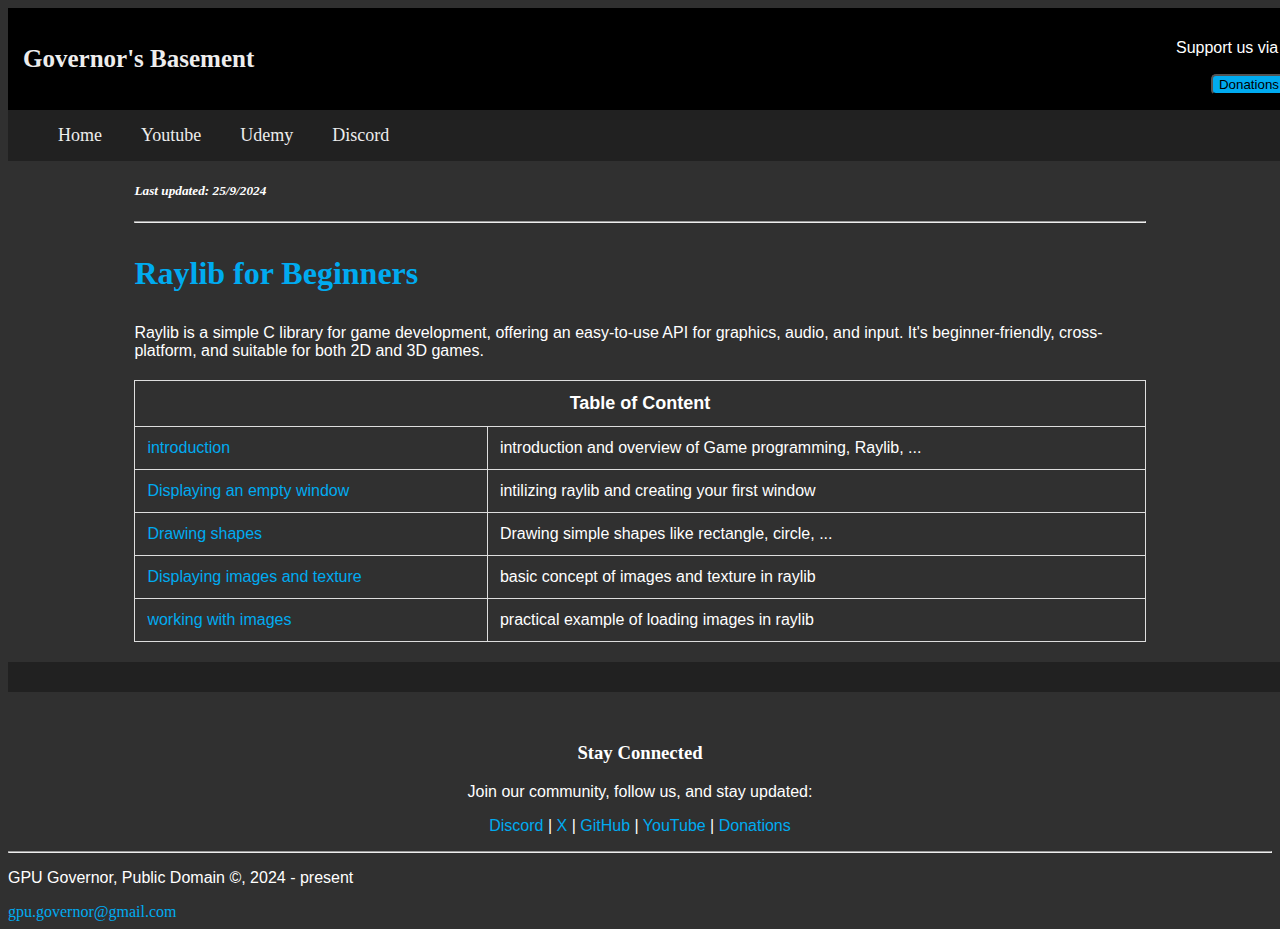
<file: site/raylib_for_beginners/00raylib4beginners.html>
<!DOCTYPE html>
<html lang="en">
<head>
    <title>Governor's Basement</title>
    <meta name="viewport" content="width=device-width, initial-scale=1.0" />
    <link rel="stylesheet" type="text/css" href="style.css"/>
      <link rel="stylesheet" href="syntax_highlight/xt256.css"> <!-- Highlight.js theme -->
</head>
<body>
    <header class="header">
        <a href="#" class="logo">Governor's Basement</a>
        <nav class="navbar">
        <p>Support us via</p>
            <a href="#Contacts"><button>Donations</button></a>
        </nav>
    </header>
    
    <div class="panel">
        <nav class="navbar">
            <a href="https://gpu-governor.github.io/Basement/">Home</a>
            <a href="https://www.youtube.com/@GPU_Governor">Youtube</a>
            <a>Udemy</a>
            <a href="https://discord.gg/QM97pDZHtY">Discord</a>
            
        </nav>
    </div>

    <main class="home">
        <div class="home-content">
          <h5><i>Last updated: 25/9/2024</i></h5>
          <hr>
          <h3>Raylib for Beginners</h3>

<p>Raylib is a simple C library for game development, offering an easy-to-use API for graphics, audio, and input. It's beginner-friendly, cross-platform, and suitable for both 2D and 3D games.</p>

<table>
    <tr>
        <td class="table-header" colspan="2">Table of Content</td>
    </tr>
    <tr>
      <td><a href="01Introduction.html">introduction</a></td>
      <td>introduction and overview of Game programming, Raylib, ... </td>
    </tr>
    <tr>
        <td><a href="02Displaying_an_empty_window.html">Displaying an empty window</a></td>
        <td>intilizing raylib and creating your first window</td>
    </tr>
    <tr>
        <td><a href="03Drawing_shapes.html">Drawing shapes</a></td>
        <td>Drawing simple shapes like rectangle, circle, ...</td>
    </tr>   
    <tr>
        <td><a href="04Displaying_images_and_textures.html">Displaying images and texture</a></td>
        <td>basic concept of images and texture in raylib</td>
    </tr>
    <tr>
        <td><a href="05images_loading.html">working with images</a></td>
        <td>practical example of loading images in raylib</td>
    </tr>
    
</table>


        </div>
    </main>
    
    <footer class="footer">
        <!--empty-->
    </span>
</footer>
    <div>
      <div style="text-align: center; margin-top: 50px;">
    <h3>Stay Connected</h3>
    <p>Join our community, follow us, and stay updated:</p>
    
        <p>
        <a href="https://discord.gg/QM97pDZHtY" target="_blank">Discord</a> |
        <a href="https://x.com/gpu_governor" target="_blank">X</a> |
        <a href="https://github.com/gpu-governor" target="_blank">GitHub</a> |
        <a href="https://www.youtube.com/@GPU_Governor" target="_blank">YouTube</a> | <a>Donations</a>
    </p>
</div>
      <hr>
    <p>GPU Governor, Public Domain &copy;, 2024 - present</p>
    <a>gpu.governor@gmail.com</a>
    </div>
    
    <script src="syntax_highlight/highlight.min.js"></script>
    <script>hljs.highlightAll();</script>
</body>
</html>
</file>
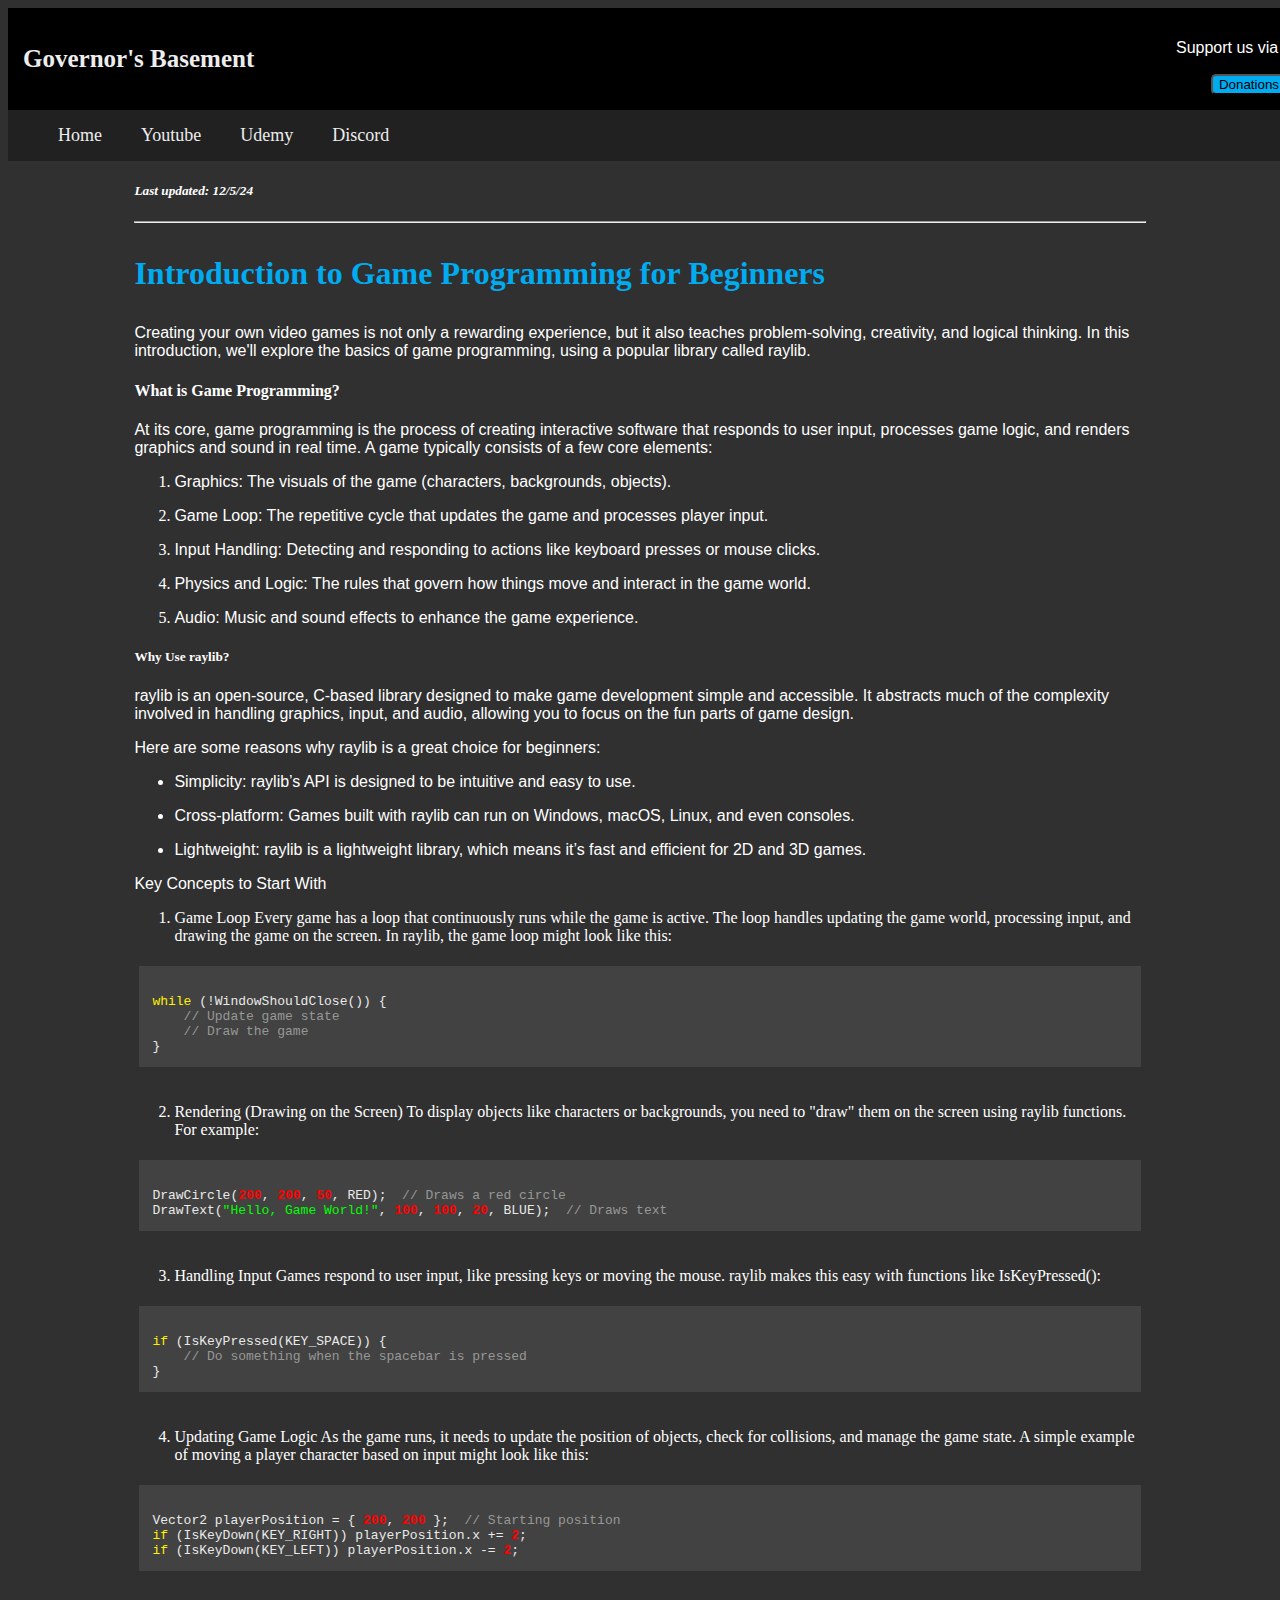
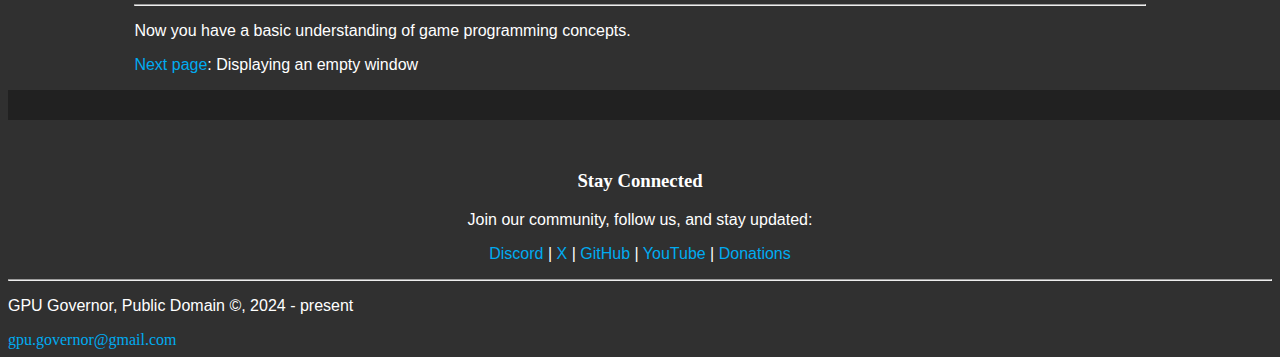
<file: site/raylib_for_beginners/01Introduction.html>
<!DOCTYPE html>
<html lang="en">
<head>
    <title>Governor's Basement</title>
    <meta name="viewport" content="width=device-width, initial-scale=1.0" />
    <link rel="stylesheet" type="text/css" href="style.css"/>
    
    <link rel="stylesheet" href="syntax_highlight/xt256.css"> <!-- Highlight.js theme -->
</head>
<body>
    <header class="header">
        <a href="#" class="logo">Governor's Basement</a>
        <nav class="navbar">
        <p>Support us via</p>
            <a href="#Contacts"><button>Donations</button></a>
        </nav>
    </header>
    
    <div class="panel">
        <nav class="navbar">
            <a href="https://gpu-governor.github.io/Basement/">Home</a>
            <a href="https://www.youtube.com/@GPU_Governor">Youtube</a>
            <a>Udemy</a>
            <a href="https://discord.gg/QM97pDZHtY">Discord</a>
            
        </nav>
    </div>

    <main class="home">
        <div class="home-content">
          <h5><i>Last updated: 12/5/24</i></h5>
          <hr>
          <h3>Introduction to Game Programming for Beginners</h3>

<p>Creating your own video games is not only a rewarding experience, but it also teaches problem-solving, creativity, and logical thinking. In this introduction, we'll explore the basics of game programming, using a popular library called raylib.</p>

<h4>What is Game Programming?</h4>

<p>At its core, game programming is the process of creating interactive software that responds to user input, processes game logic, and renders graphics and sound in real time. A game typically consists of a few core elements:</p>

<ol>
<li><p>Graphics: The visuals of the game (characters, backgrounds, objects).</p></li>
<li><p>Game Loop: The repetitive cycle that updates the game and processes player input.</p></li>
<li><p>Input Handling: Detecting and responding to actions like keyboard presses or mouse clicks.</p></li>
<li><p>Physics and Logic: The rules that govern how things move and interact in the game world.</p></li>
<li><p>Audio: Music and sound effects to enhance the game experience.</p></li>
</ol>

<h5>Why Use raylib?</h5>

<p>raylib is an open-source, C-based library designed to make game development simple and accessible. It abstracts much of the complexity involved in handling graphics, input, and audio, allowing you to focus on the fun parts of game design.</p>

<p>Here are some reasons why raylib is a great choice for beginners:</p>

<ul>
<li><p>Simplicity: raylib’s API is designed to be intuitive and easy to use.</p></li>
<li><p>Cross-platform: Games built with raylib can run on Windows, macOS, Linux, and even consoles.</p></li>
<li><p>Lightweight: raylib is a lightweight library, which means it’s fast and efficient for 2D and 3D games.</p></li>
</ul>

<p>Key Concepts to Start With</p>

<ol>
<li>Game Loop Every game has a loop that continuously runs while the game is active. The loop handles updating the game world, processing input, and drawing the game on the screen. In raylib, the game loop might look like this:</li>
</ol>

<pre>
<code class="language-c">
while (!WindowShouldClose()) {
    // Update game state
    // Draw the game
}
</code>
</pre>

<ol start="2">
<li>Rendering (Drawing on the Screen) To display objects like characters or backgrounds, you need to "draw" them on the screen using raylib functions. For example:</li>
</ol>

<pre>
<code class="language-c">
DrawCircle(200, 200, 50, RED);  // Draws a red circle
DrawText("Hello, Game World!", 100, 100, 20, BLUE);  // Draws text
</code>
</pre>

<ol start="3">
<li>Handling Input Games respond to user input, like pressing keys or moving the mouse. raylib makes this easy with functions like IsKeyPressed():</li>
</ol>

<pre>
<code class="language-c">
if (IsKeyPressed(KEY_SPACE)) {
    // Do something when the spacebar is pressed
}
</code>
</pre>

<ol start="4">
<li>Updating Game Logic As the game runs, it needs to update the position of objects, check for collisions, and manage the game state. A simple example of moving a player character based on input might look like this:</li>
</ol>

<pre>
<code class="language-c">
Vector2 playerPosition = { 200, 200 };  // Starting position
if (IsKeyDown(KEY_RIGHT)) playerPosition.x += 2;
if (IsKeyDown(KEY_LEFT)) playerPosition.x -= 2;
</code>
</pre>

<hr />

<p>Now you have a basic understanding of game programming concepts.</p>

<p><a href="02Displaying_an_empty_window.html">Next page</a>: Displaying an empty window</p>

        </div>
    </main>
    
        <footer class="footer">
                <!--empty-->
            </span>
    </footer>
    <div>
        <script src="https://utteranc.es/client.js"
        repo="https://github.com/gpu-governor/comment"
        issue-term="pathname"
        theme="github-dark"
        crossorigin="anonymous"
        async>
</script>
    </div>
   
    <div>
      <div style="text-align: center; margin-top: 50px;">
    <h3>Stay Connected</h3>
    <p>Join our community, follow us, and stay updated:</p>
    
        <p>
        <a href="https://discord.gg/QM97pDZHtY" target="_blank">Discord</a> |
        <a href="https://x.com/gpu_governor" target="_blank">X</a> |
        <a href="https://github.com/gpu-governor" target="_blank">GitHub</a> |
        <a href="https://www.youtube.com/@GPU_Governor" target="_blank">YouTube</a> | <a>Donations</a>
    </p>
</div>
      <hr>
    <p>GPU Governor, Public Domain &copy;, 2024 - present</p>
    <a>gpu.governor@gmail.com</a>
    </div>
        <script src="syntax_highlight/highlight.min.js"></script>
    <script>hljs.highlightAll();</script>
</body>
</html>
</file>
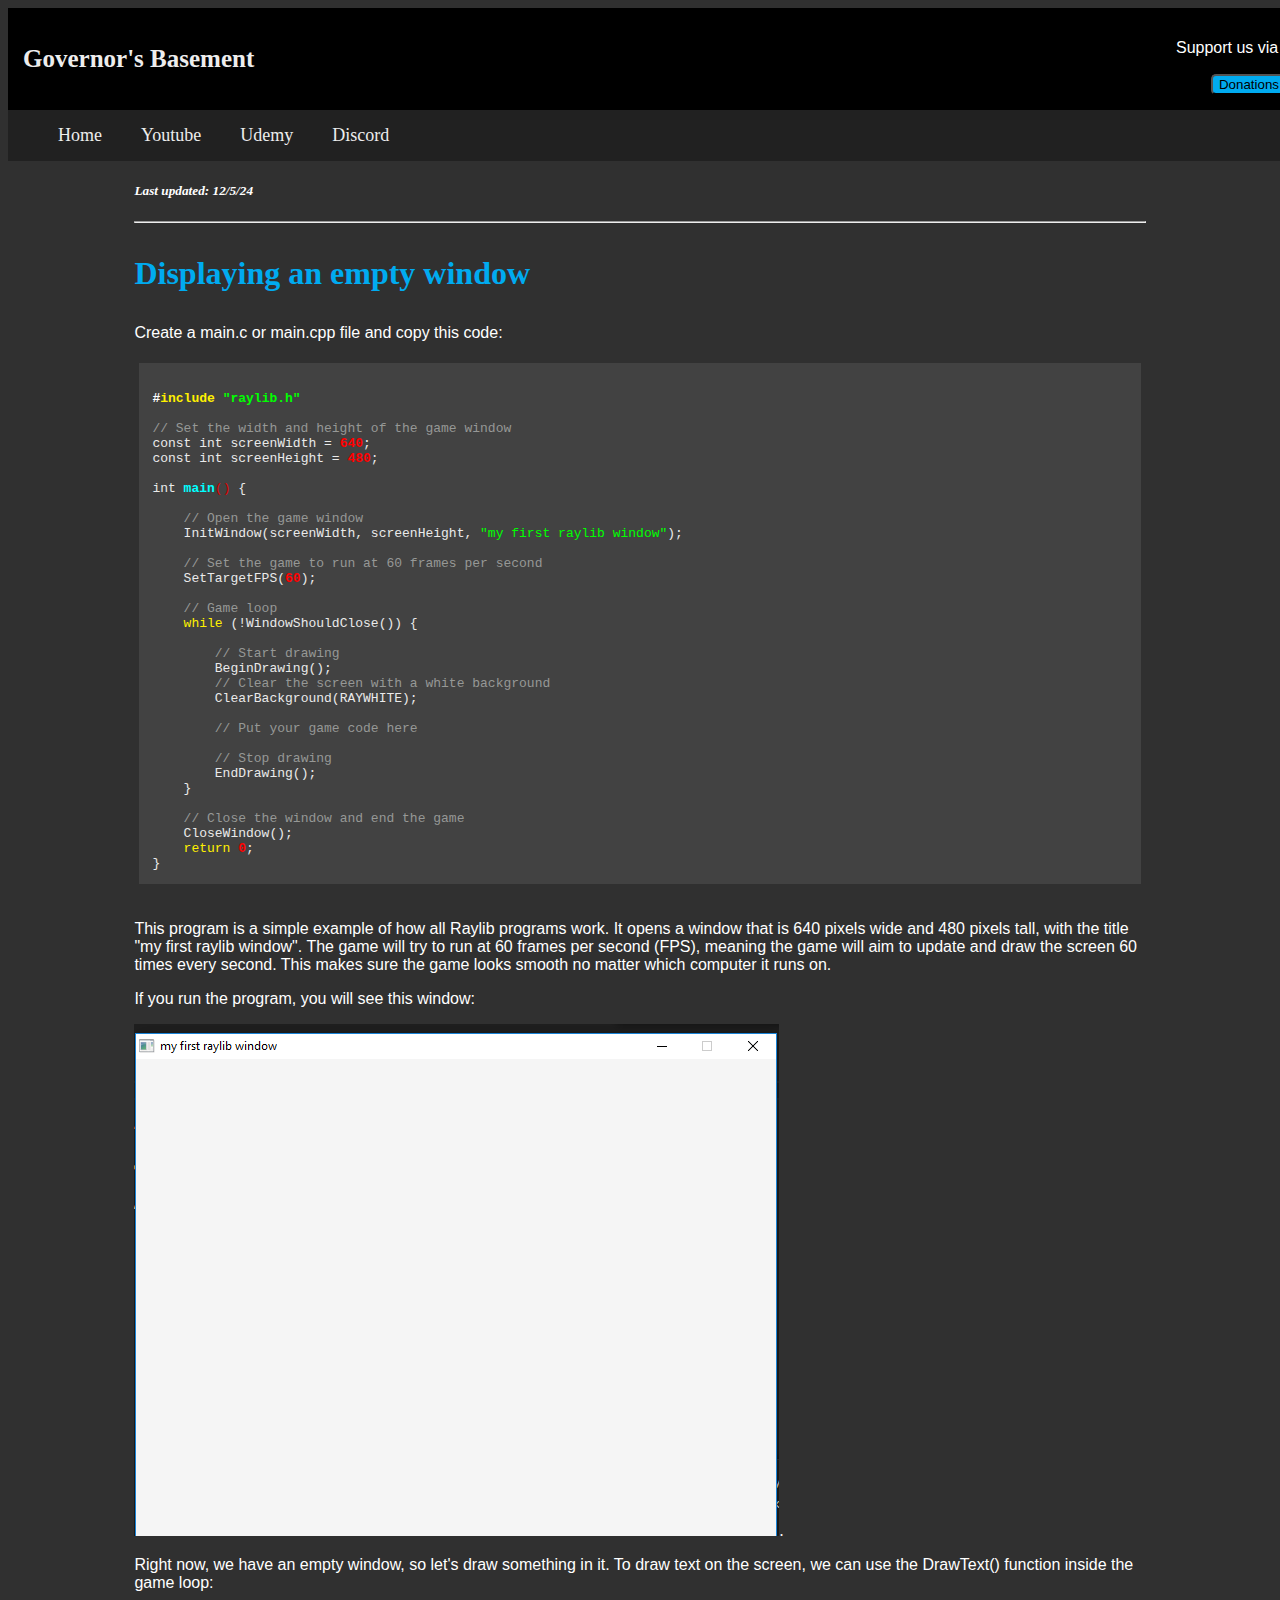
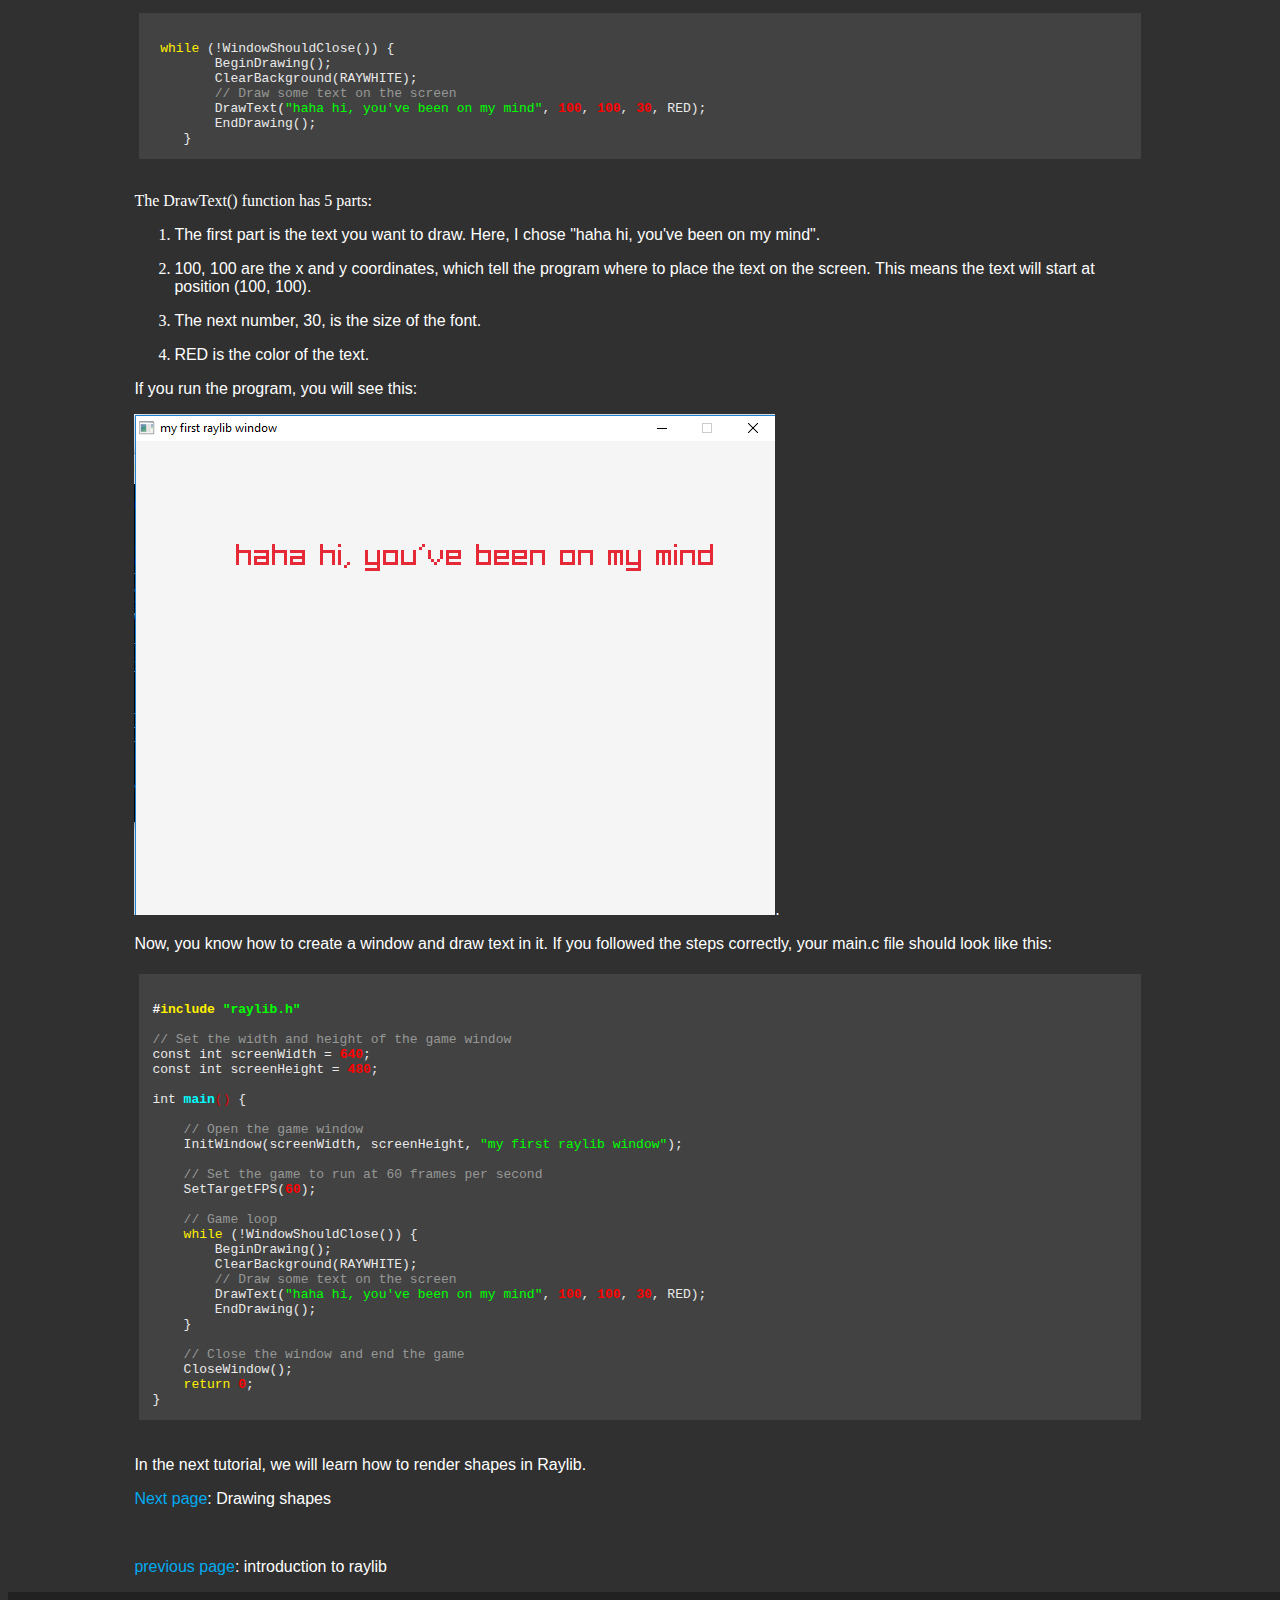
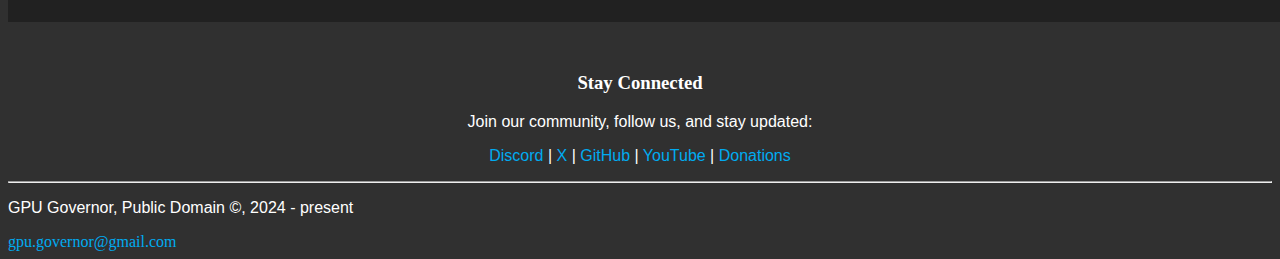
<file: site/raylib_for_beginners/02Displaying_an_empty_window.html>
<!DOCTYPE html>
<html lang="en">
<head>
    <title>Governor's Basement</title>
    <meta name="viewport" content="width=device-width, initial-scale=1.0" />
    <link rel="stylesheet" type="text/css" href="style.css"/>
    
    <link rel="stylesheet" href="syntax_highlight/xt256.css"> <!-- Highlight.js theme -->
</head>
<body>
    <header class="header">
        <a href="#" class="logo">Governor's Basement</a>
        <nav class="navbar">
        <p>Support us via</p>
            <a href="#Contacts"><button>Donations</button></a>
        </nav>
    </header>
    
    <div class="panel">
        <nav class="navbar">
            <a href="https://gpu-governor.github.io/Basement/">Home</a>
            <a href="https://www.youtube.com/@GPU_Governor">Youtube</a>
            <a>Udemy</a>
            <a href="https://discord.gg/QM97pDZHtY">Discord</a>
            
        </nav>
    </div>

    <main class="home">
        <div class="home-content">
          <h5><i>Last updated: 12/5/24</i></h5>
          <hr>
          <h3>Displaying an empty window</h3>

<p>Create a main.c or main.cpp file and copy this code:</p>

<pre>
<code class="language-c">
#include "raylib.h"

// Set the width and height of the game window
const int screenWidth = 640;
const int screenHeight = 480;

int main() {

    // Open the game window
    InitWindow(screenWidth, screenHeight, "my first raylib window");

    // Set the game to run at 60 frames per second
    SetTargetFPS(60);

    // Game loop
    while (!WindowShouldClose()) {

        // Start drawing
        BeginDrawing();
        // Clear the screen with a white background
        ClearBackground(RAYWHITE);

        // Put your game code here

        // Stop drawing
        EndDrawing();
    }

    // Close the window and end the game
    CloseWindow();
    return 0;
}
</code>
</pre>

<p>This program is a simple example of how all Raylib programs work. It opens a window that is 640 pixels wide and 480 pixels tall, with the title "my first raylib window". The game will try to run at 60 frames per second (FPS), meaning the game will aim to update and draw the screen 60 times every second. This makes sure the game looks smooth no matter which computer it runs on.</p>

<p>If you run the program, you will see this window:</p>

<img src="files/Img/02_00_my_first_window.png" alt="my first raylib window" />.

<p>Right now, we have an empty window, so let's draw something in it.
To draw text on the screen, we can use the DrawText() function inside the game loop:</p>

<pre>
<code class="language-c">
 while (!WindowShouldClose()) {
        BeginDrawing();
        ClearBackground(RAYWHITE);
        // Draw some text on the screen
        DrawText("haha hi, you've been on my mind", 100, 100, 30, RED);
        EndDrawing();
    }
</code>
</pre>The DrawText() function has 5 parts:

<ol>
<li><p>The first part is the text you want to draw. Here, I chose "haha hi, you've been on my mind".</p></li>
<li><p>100, 100 are the x and y coordinates, which tell the program where to place the text on the screen. This means the text will start at position (100, 100).</p></li>
<li><p>The next number, 30, is the size of the font.</p></li>
<li><p>RED is the color of the text.</p></li>
</ol>

<p>If you run the program, you will see this:</p>

<img src="files/Img/02_01_drawtext.png" alt="my draw text" />.

<p>Now, you know how to create a window and draw text in it.
If you followed the steps correctly, your main.c file should look like this:</p>

<pre>
<code class="language-c">
#include "raylib.h"

// Set the width and height of the game window
const int screenWidth = 640;
const int screenHeight = 480;

int main() {

    // Open the game window
    InitWindow(screenWidth, screenHeight, "my first raylib window");

    // Set the game to run at 60 frames per second
    SetTargetFPS(60);

    // Game loop
    while (!WindowShouldClose()) {
        BeginDrawing();
        ClearBackground(RAYWHITE);
        // Draw some text on the screen
        DrawText("haha hi, you've been on my mind", 100, 100, 30, RED);
        EndDrawing();
    }

    // Close the window and end the game
    CloseWindow();
    return 0;
}
</code>
</pre>
<p>In the next tutorial, we will learn how to render shapes in Raylib.</p>

<p><a href="03Drawing_shapes.html">Next page</a>: Drawing shapes</p>
<br>
<p><a href="01Introduction.html">previous page</a>: introduction to raylib</p>

        </div>
    </main>
    
        <footer class="footer">
                <!--empty-->
            </span>
    </footer>
    <div>
      <div style="text-align: center; margin-top: 50px;">
    <h3>Stay Connected</h3>
    <p>Join our community, follow us, and stay updated:</p>
    
        <p>
        <a href="https://discord.gg/QM97pDZHtY">Discord</a> |
        <a href="https://x.com/gpu_governor" target="_blank">X</a> |
        <a href="https://github.com/gpu-governor" target="_blank">GitHub</a> |
        <a href="https://www.youtube.com/@GPU_Governor" target="_blank">YouTube</a> | <a>Donations</a>
    </p>
</div>
      <hr>
    <p>GPU Governor, Public Domain &copy;, 2024 - present</p>
    <a>gpu.governor@gmail.com</a>
    </div>
        <script src="syntax_highlight/highlight.min.js"></script>
    <script>hljs.highlightAll();</script>
</body>
</html>
</file>
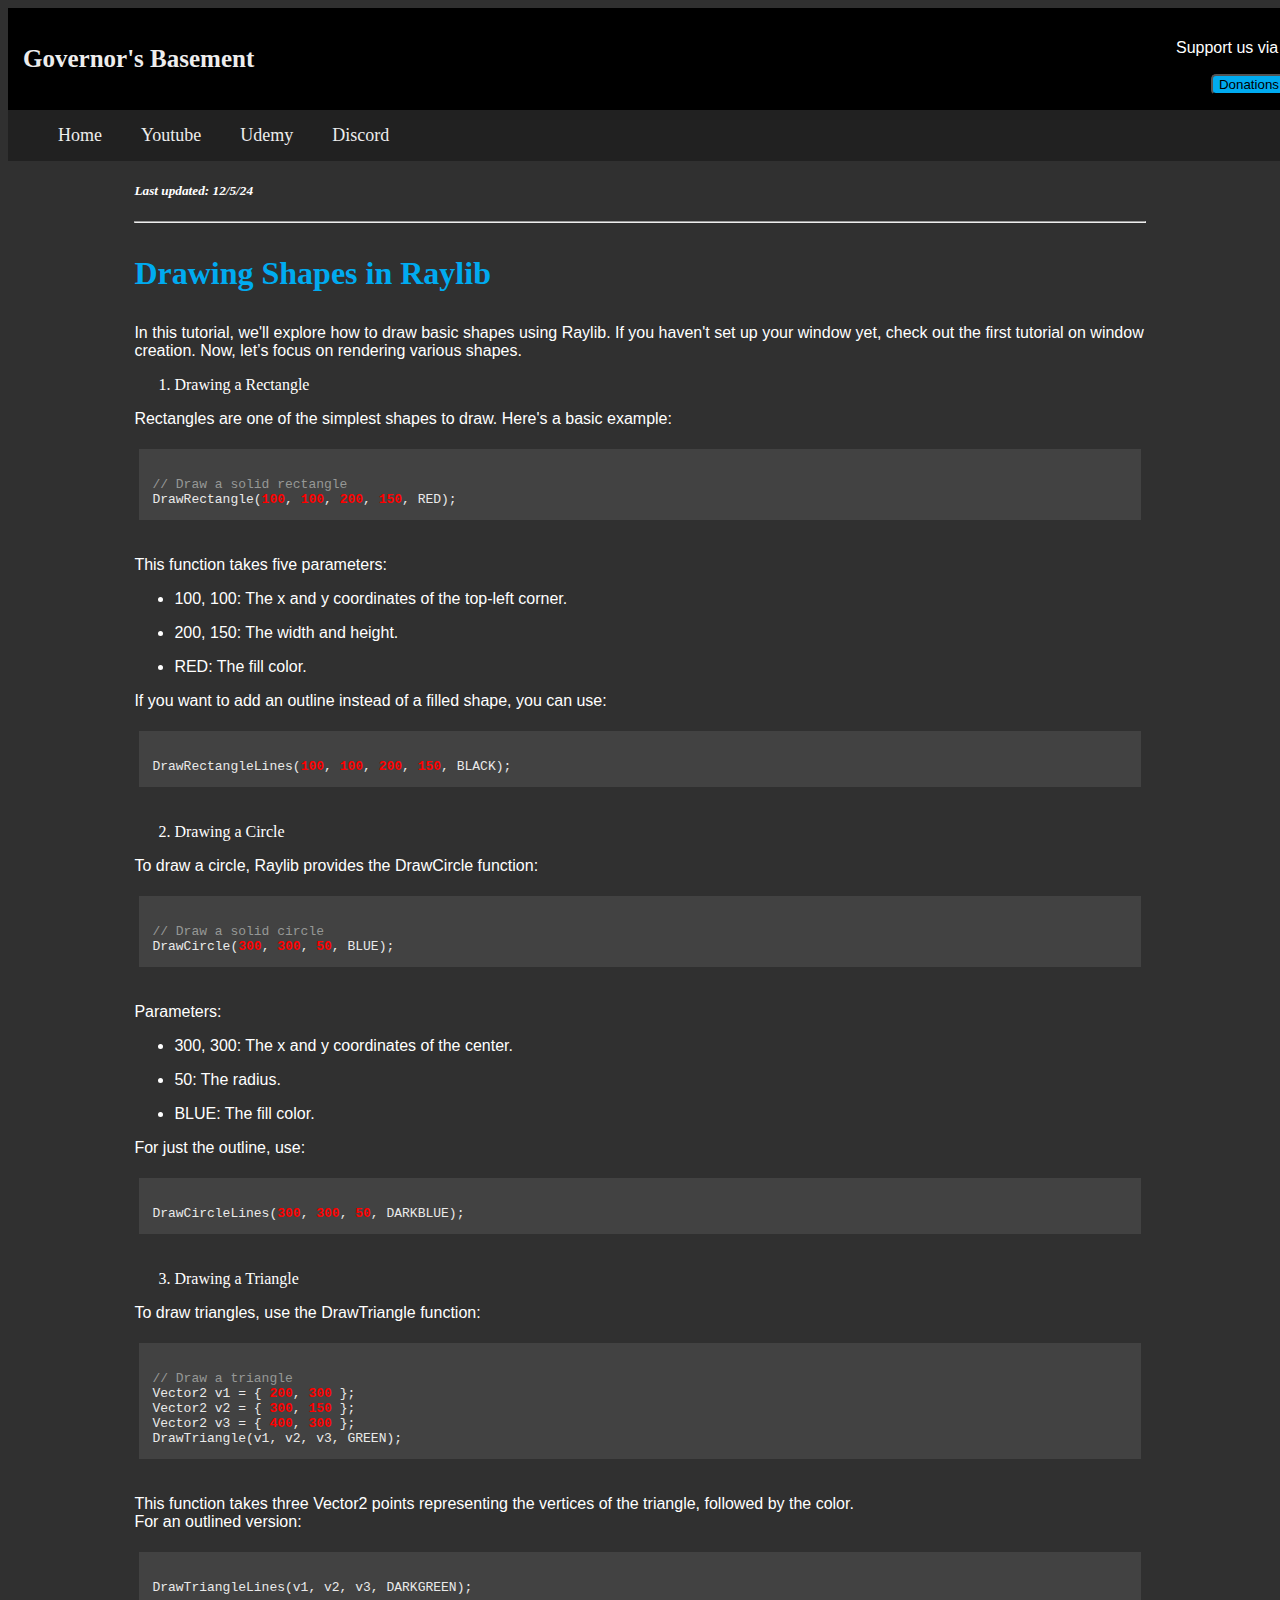
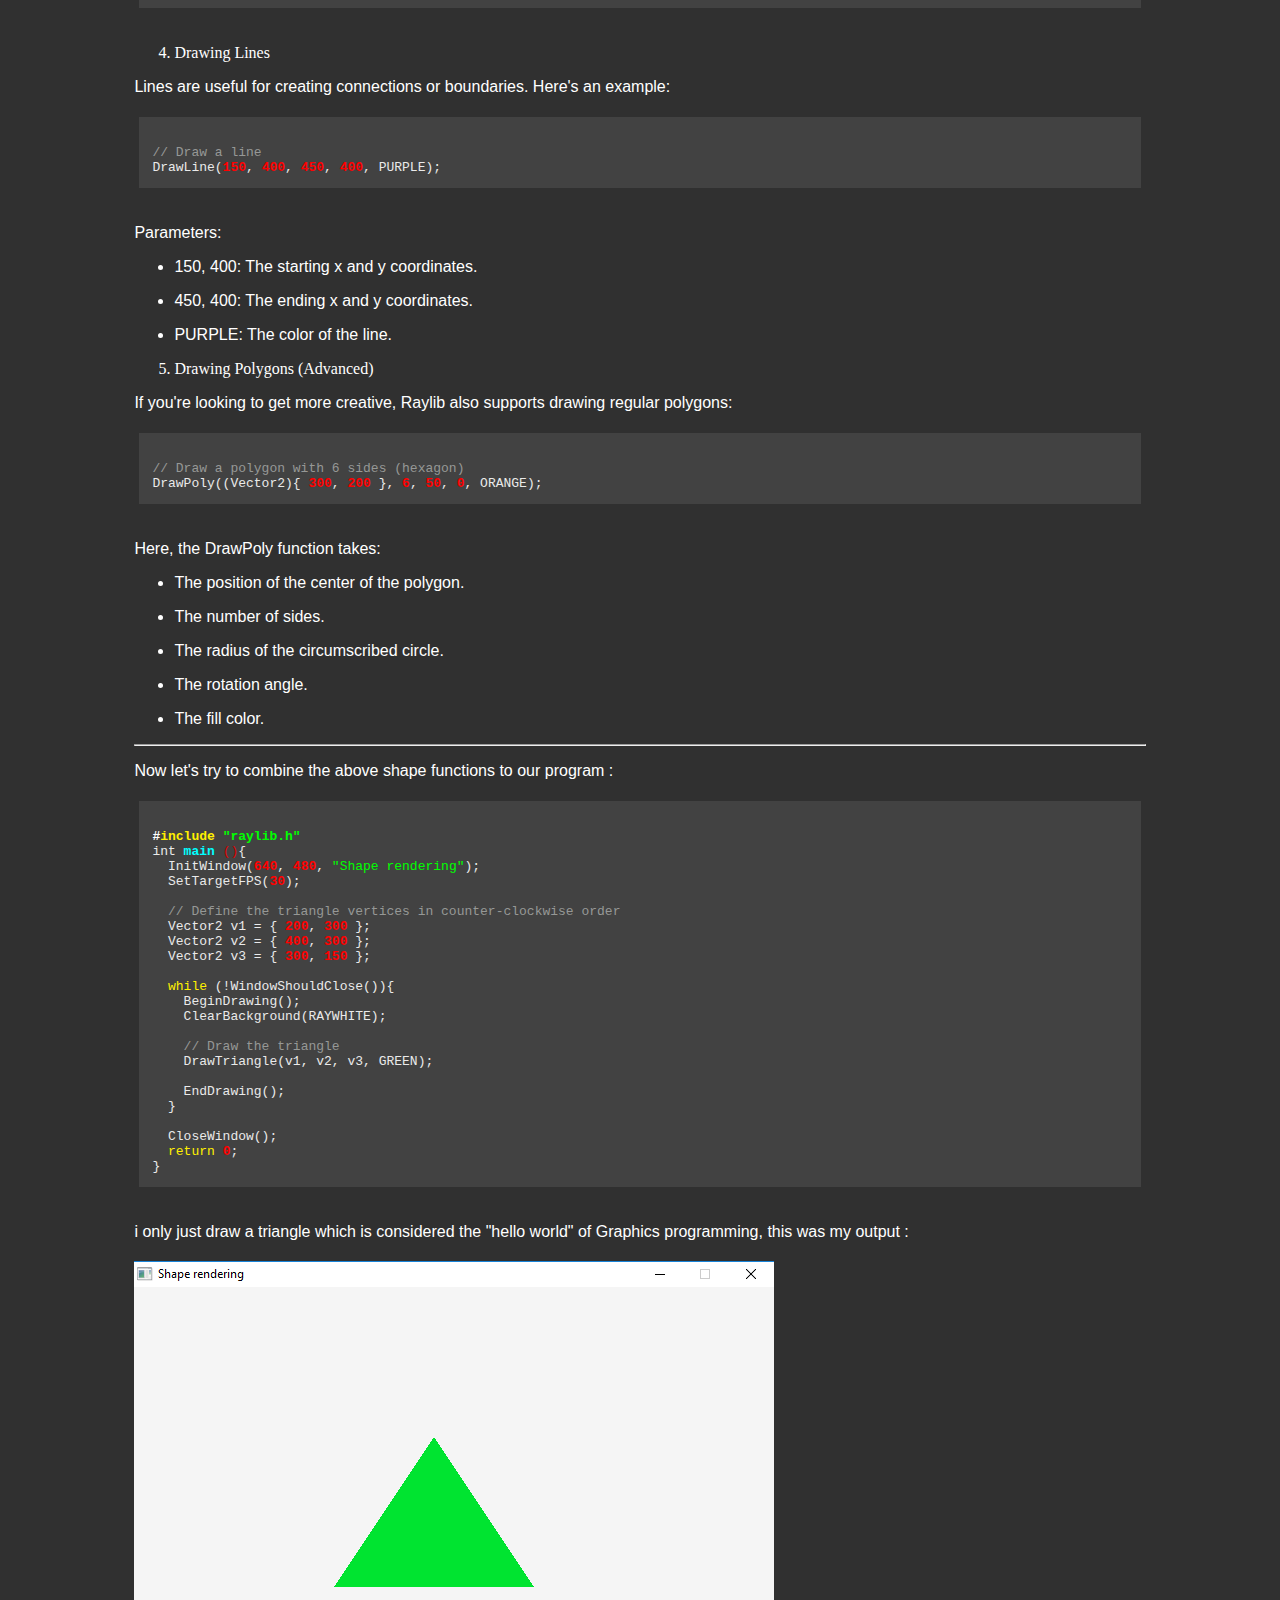
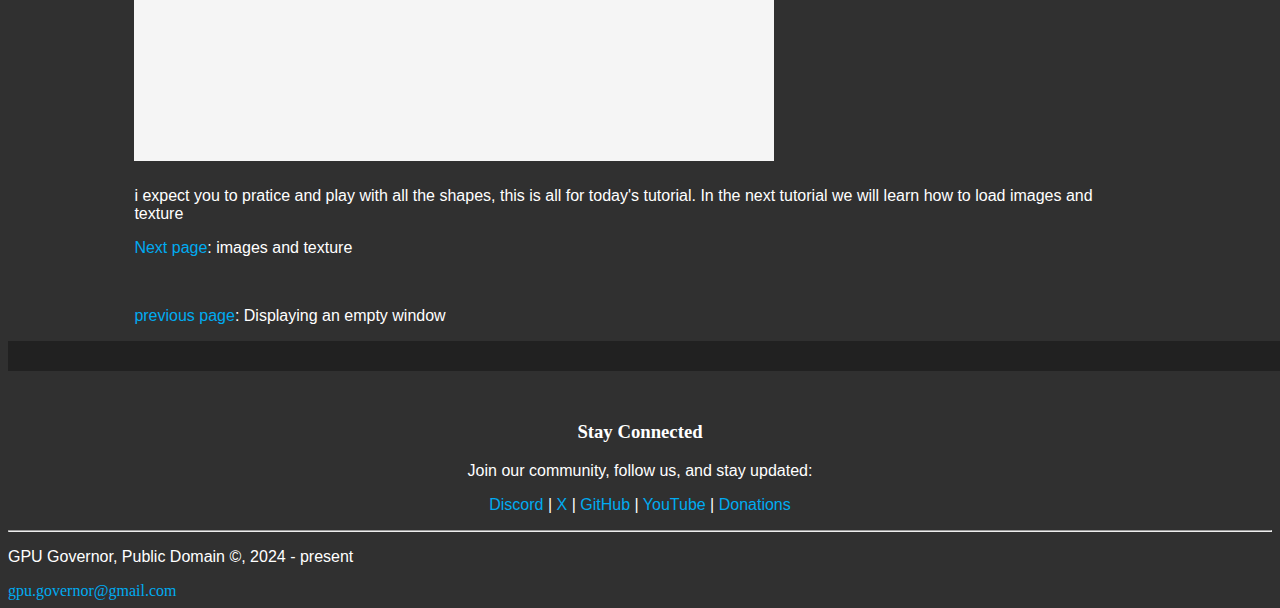
<file: site/raylib_for_beginners/03Drawing_shapes.html>
<!DOCTYPE html>
<html lang="en">
<head>
    <title>Governor's Basement</title>
    <meta name="viewport" content="width=device-width, initial-scale=1.0" />
    <link rel="stylesheet" type="text/css" href="style.css"/>
    
    <link rel="stylesheet" href="syntax_highlight/xt256.css"> <!-- Highlight.js theme -->
</head>
<body>
    <header class="header">
        <a href="#" class="logo">Governor's Basement</a>
        <nav class="navbar">
        <p>Support us via</p>
            <a href="#Contacts"><button>Donations</button></a>
        </nav>
    </header>
    
    <div class="panel">
        <nav class="navbar">
            <a href="https://gpu-governor.github.io/Basement/">Home</a>
            <a href="https://www.youtube.com/@GPU_Governor">Youtube</a>
            <a>Udemy</a>
            <a href="https://discord.gg/QM97pDZHtY">Discord</a>
            
        </nav>
    </div>

    <main class="home">
        <div class="home-content">
          <h5><i>Last updated: 12/5/24</i></h5>
          <hr>
          <h3>Drawing Shapes in Raylib</h3>

<p>In this tutorial, we'll explore how to draw basic shapes using Raylib. If you haven't set up your window yet, check out the first tutorial on window creation. Now, let’s focus on rendering various shapes.</p>

<ol>
<li>Drawing a Rectangle</li>
</ol>

<p>Rectangles are one of the simplest shapes to draw. Here's a basic example:</p>

<pre>
<code class="language-c">
// Draw a solid rectangle
DrawRectangle(100, 100, 200, 150, RED);
</code>
</pre>

<p>This function takes five parameters:</p>

<ul>
<li><p>100, 100: The x and y coordinates of the top-left corner.</p></li>
<li><p>200, 150: The width and height.</p></li>
<li><p>RED: The fill color.</p></li>
</ul>

<p>If you want to add an outline instead of a filled shape, you can use:</p>

<pre>
<code class="language-c">
DrawRectangleLines(100, 100, 200, 150, BLACK);
</code>
</pre>

<ol start="2">
<li>Drawing a Circle</li>
</ol>

<p>To draw a circle, Raylib provides the DrawCircle function:</p>

<pre>
<code class="language-c">
// Draw a solid circle
DrawCircle(300, 300, 50, BLUE);
</code>
</pre>

<p>Parameters:</p>

<ul>
<li><p>300, 300: The x and y coordinates of the center.</p></li>
<li><p>50: The radius.</p></li>
<li><p>BLUE: The fill color.</p></li>
</ul>

<p>For just the outline, use:</p>

<pre>
<code class="language-c">
DrawCircleLines(300, 300, 50, DARKBLUE);
</code>
</pre>

<ol start="3">
<li>Drawing a Triangle</li>
</ol>

<p>To draw triangles, use the DrawTriangle function:</p>

<pre>
<code class="language-c">
// Draw a triangle
Vector2 v1 = { 200, 300 };
Vector2 v2 = { 300, 150 };
Vector2 v3 = { 400, 300 };
DrawTriangle(v1, v2, v3, GREEN);
</code>
</pre>

<p>This function takes three Vector2 points representing the vertices of the triangle, followed by the color.
<br>
For an outlined version:</p>

<pre>
<code class="language-c">
DrawTriangleLines(v1, v2, v3, DARKGREEN);
</code>
</pre>

<ol start="4">
<li>Drawing Lines</li>
</ol>

<p>Lines are useful for creating connections or boundaries. Here's an example:</p>

<pre>
<code class="language-c">
// Draw a line
DrawLine(150, 400, 450, 400, PURPLE);
</code>
</pre>

<p>Parameters:</p>

<ul>
<li><p>150, 400: The starting x and y coordinates.</p></li>
<li><p>450, 400: The ending x and y coordinates.</p></li>
<li><p>PURPLE: The color of the line.</p></li>
</ul>

<ol start="5">
<li>Drawing Polygons (Advanced)</li>
</ol>

<p>If you're looking to get more creative, Raylib also supports drawing regular polygons:</p>

<pre>
<code class="language-c">
// Draw a polygon with 6 sides (hexagon)
DrawPoly((Vector2){ 300, 200 }, 6, 50, 0, ORANGE);
</code>
</pre>

<p>Here, the DrawPoly function takes:</p>

<ul>
<li><p>The position of the center of the polygon.</p></li>
<li><p>The number of sides.</p></li>
<li><p>The radius of the circumscribed circle.</p></li>
<li><p>The rotation angle.</p></li>
<li><p>The fill color.</p></li>
</ul>

<hr />

<p>Now let's try to combine the above shape functions to our program :</p>

<pre>
<code class="language-c">
#include "raylib.h"
int main (){
  InitWindow(640, 480, "Shape rendering");
  SetTargetFPS(30);

  // Define the triangle vertices in counter-clockwise order
  Vector2 v1 = { 200, 300 };
  Vector2 v2 = { 400, 300 };
  Vector2 v3 = { 300, 150 };

  while (!WindowShouldClose()){
    BeginDrawing();
    ClearBackground(RAYWHITE);
    
    // Draw the triangle
    DrawTriangle(v1, v2, v3, GREEN);
    
    EndDrawing();
  }

  CloseWindow();
  return 0;
}
</code>
</pre>

<p>i only just draw a triangle which is considered the "hello world" of Graphics programming, this was my output :</p>

<h2><img src="files/Img/03_01triangle.png" alt="triangle" /></h2>

<p>i expect you to pratice and play with all the shapes, this is all for today's tutorial.
In the next tutorial we will learn how to load images and texture</p>
<p><a href="04Displaying_images_and_textures.html">Next page</a>: images and texture</p>
<br>
<p><a href="02Displaying_an_empty_window.html">previous page</a>: Displaying an empty window</p>

        </div>
    </main>
    
        <footer class="footer">
                <!--empty-->
            </span>
    </footer>
    <div>
      <div style="text-align: center; margin-top: 50px;">
    <h3>Stay Connected</h3>
    <p>Join our community, follow us, and stay updated:</p>
    
        <p>
        <a href="https://discord.gg/QM97pDZHtY" target="_blank">Discord</a> |
        <a href="https://x.com/gpu_governor" target="_blank">X</a> |
        <a href="https://github.com/gpu-governor" target="_blank">GitHub</a> |
        <a href="https://www.youtube.com/@GPU_Governor" target="_blank">YouTube</a> | <a>Donations</a>
    </p>
</div>
      <hr>
    <p>GPU Governor, Public Domain &copy;, 2024 - present</p>
    <a>gpu.governor@gmail.com</a>
    </div>
        <script src="syntax_highlight/highlight.min.js"></script>
    <script>hljs.highlightAll();</script>
</body>
</html>
</file>
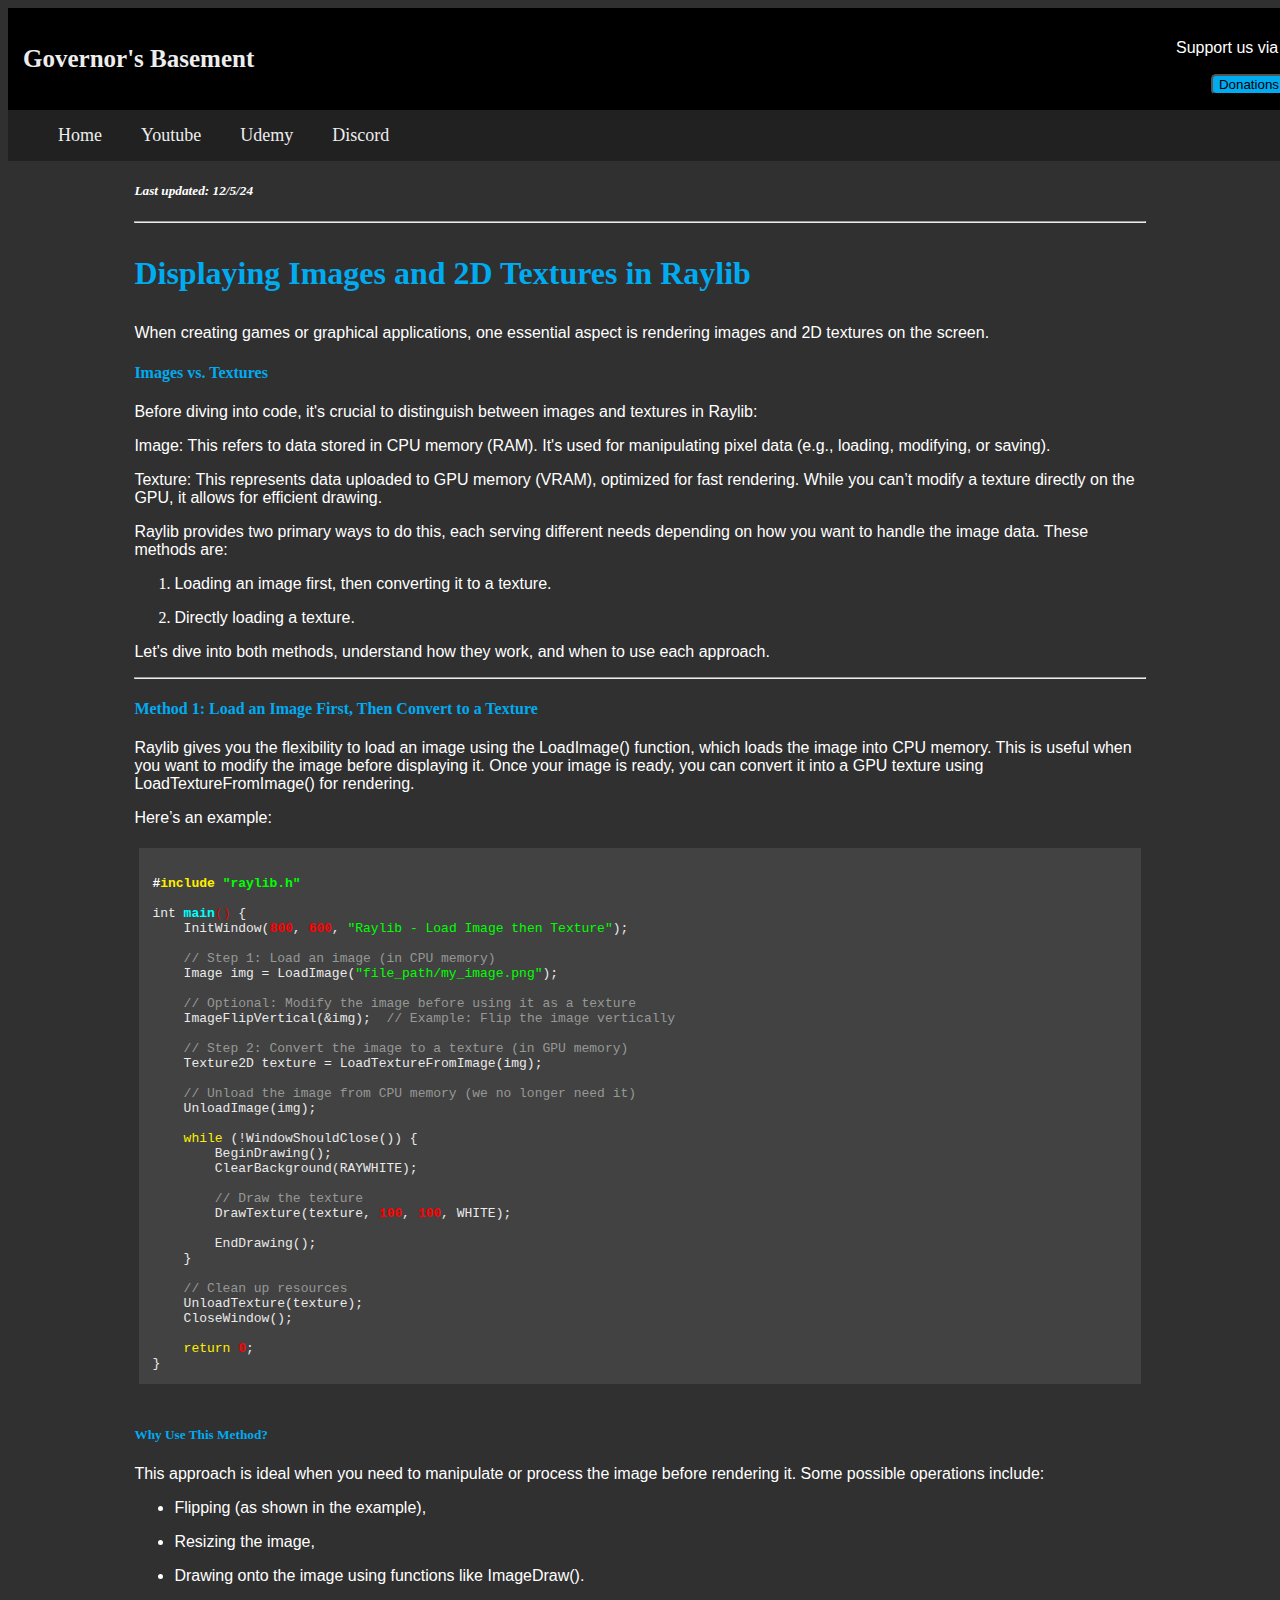
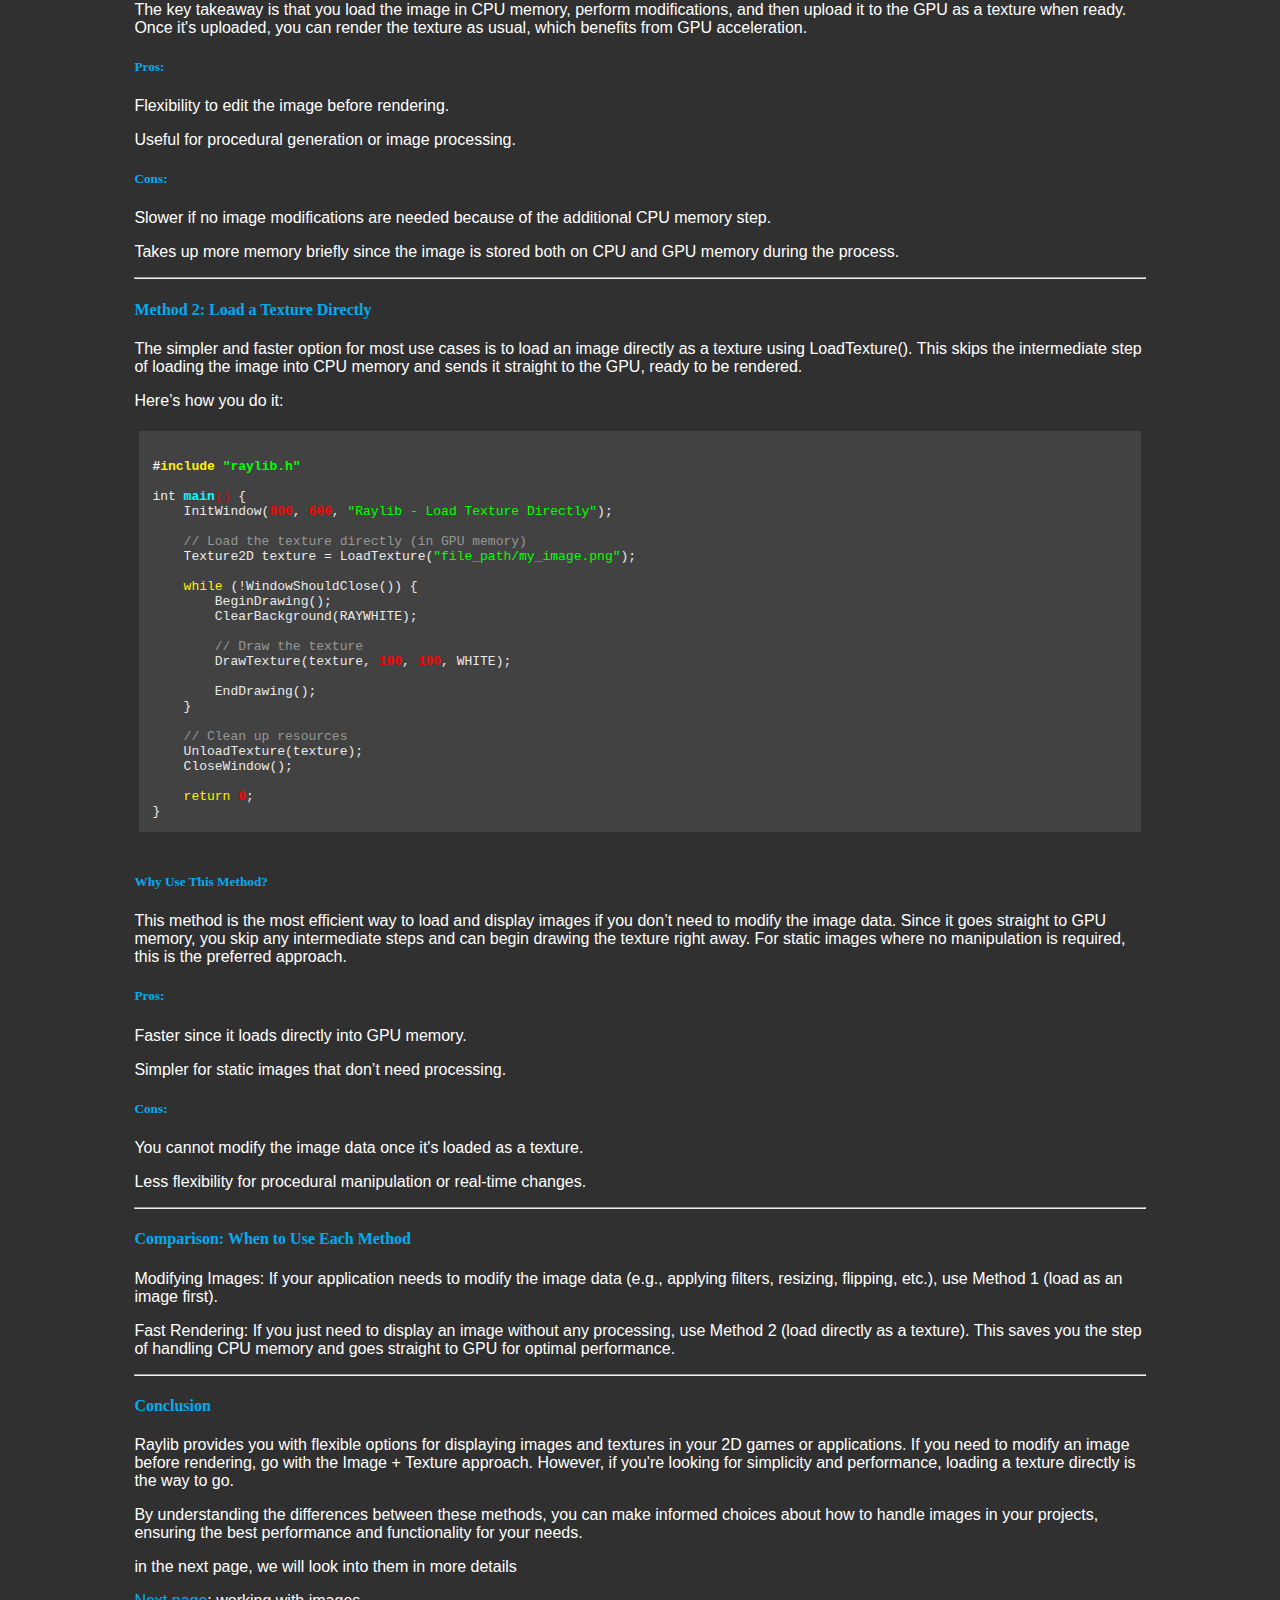
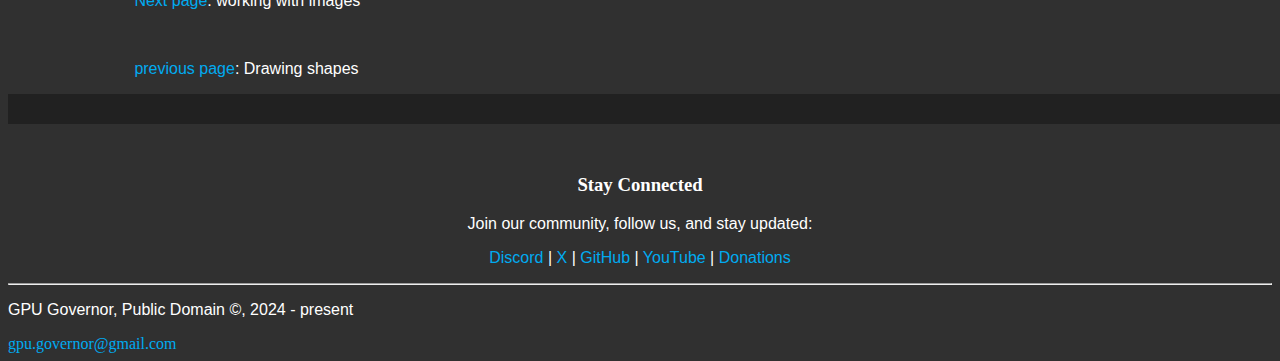
<file: site/raylib_for_beginners/04Displaying_images_and_textures.html>
<!DOCTYPE html>
<html lang="en">
<head>
    <title>Governor's Basement</title>
    <meta name="viewport" content="width=device-width, initial-scale=1.0" />
    <link rel="stylesheet" type="text/css" href="style.css"/>
    
    <link rel="stylesheet" href="syntax_highlight/xt256.css"> <!-- Highlight.js theme -->
</head>
<body>
    <header class="header">
        <a href="#" class="logo">Governor's Basement</a>
        <nav class="navbar">
        <p>Support us via</p>
            <a href="#Contacts"><button>Donations</button></a>
        </nav>
    </header>
    
    <div class="panel">
        <nav class="navbar">
            <a href="https://gpu-governor.github.io/Basement/">Home</a>
            <a href="https://www.youtube.com/@GPU_Governor">Youtube</a>
            <a>Udemy</a>
            <a href="https://discord.gg/QM97pDZHtY">Discord</a>
            
        </nav>
    </div>

    <main class="home">
        <div class="home-content">
          <h5><i>Last updated: 12/5/24</i></h5>
          <hr>
          <h3>Displaying Images and 2D Textures in Raylib</h3>

<p>When creating games or graphical applications, one essential aspect is rendering images and 2D textures on the screen.</p>

<h4 style="color: #00abf0;">Images vs. Textures</h4>

<p>Before diving into code, it's crucial to distinguish between images and textures in Raylib:</p>

<p>Image: This refers to data stored in CPU memory (RAM). It's used for manipulating pixel data (e.g., loading, modifying, or saving).</p>

<p>Texture: This represents data uploaded to GPU memory (VRAM), optimized for fast rendering. While you can’t modify a texture directly on the GPU, it allows for efficient drawing.</p>

<p>Raylib provides two primary ways to do this, each serving different needs depending on how you want to handle the image data. These methods are:</p>

<ol>
<li><p>Loading an image first, then converting it to a texture.</p></li>
<li><p>Directly loading a texture.</p></li>
</ol>

<p>Let's dive into both methods, understand how they work, and when to use each approach.</p>

<hr />

<h4 style="color: #00abf0;">Method 1: Load an Image First, Then Convert to a Texture</h4>

<p>Raylib gives you the flexibility to load an image using the LoadImage() function, which loads the image into CPU memory. This is useful when you want to modify the image before displaying it. Once your image is ready, you can convert it into a GPU texture using LoadTextureFromImage() for rendering.</p>

<p>Here’s an example:</p>

<pre>
<code class="language-c">
#include "raylib.h"

int main() {
    InitWindow(800, 600, "Raylib - Load Image then Texture");

    // Step 1: Load an image (in CPU memory)
    Image img = LoadImage("file_path/my_image.png");

    // Optional: Modify the image before using it as a texture
    ImageFlipVertical(&img);  // Example: Flip the image vertically

    // Step 2: Convert the image to a texture (in GPU memory)
    Texture2D texture = LoadTextureFromImage(img);

    // Unload the image from CPU memory (we no longer need it)
    UnloadImage(img);

    while (!WindowShouldClose()) {
        BeginDrawing();
        ClearBackground(RAYWHITE);

        // Draw the texture
        DrawTexture(texture, 100, 100, WHITE);

        EndDrawing();
    }

    // Clean up resources
    UnloadTexture(texture);
    CloseWindow();

    return 0;
}
</code>
</pre>

<h5 style="color: #00abf0;">Why Use This Method?</h5>

<p>This approach is ideal when you need to manipulate or process the image before rendering it. Some possible operations include:</p>

<ul>
<li><p>Flipping (as shown in the example),</p></li>
<li><p>Resizing the image,</p></li>
<li><p>Drawing onto the image using functions like ImageDraw().</p></li>
</ul>

<p>The key takeaway is that you load the image in CPU memory, perform modifications, and then upload it to the GPU as a texture when ready. Once it's uploaded, you can render the texture as usual, which benefits from GPU acceleration.</p>

<h5 style="color: #00abf0;">Pros:</h5>

<p>Flexibility to edit the image before rendering.</p>

<p>Useful for procedural generation or image processing.</p>

<h5 style="color: #00abf0;">Cons:</h5>

<p>Slower if no image modifications are needed because of the additional CPU memory step.</p>

<p>Takes up more memory briefly since the image is stored both on CPU and GPU memory during the process.</p>

<hr />

<h4 style="color: #00abf0;">Method 2: Load a Texture Directly</h4>

<p>The simpler and faster option for most use cases is to load an image directly as a texture using LoadTexture(). This skips the intermediate step of loading the image into CPU memory and sends it straight to the GPU, ready to be rendered.</p>

<p>Here’s how you do it:</p>

<pre>
<code class="language-c">
#include "raylib.h"

int main() {
    InitWindow(800, 600, "Raylib - Load Texture Directly");

    // Load the texture directly (in GPU memory)
    Texture2D texture = LoadTexture("file_path/my_image.png");

    while (!WindowShouldClose()) {
        BeginDrawing();
        ClearBackground(RAYWHITE);

        // Draw the texture
        DrawTexture(texture, 100, 100, WHITE);

        EndDrawing();
    }

    // Clean up resources
    UnloadTexture(texture);
    CloseWindow();

    return 0;
}
</code>
</pre>

<h5 style="color: #00abf0;">Why Use This Method?</h5>

<p>This method is the most efficient way to load and display images if you don’t need to modify the image data. Since it goes straight to GPU memory, you skip any intermediate steps and can begin drawing the texture right away. For static images where no manipulation is required, this is the preferred approach.</p>

<h5 style="color: #00abf0;">Pros:</h5>

<p>Faster since it loads directly into GPU memory.</p>

<p>Simpler for static images that don’t need processing.</p>

<h5 style="color: #00abf0;">Cons:</h5>

<p>You cannot modify the image data once it's loaded as a texture.</p>

<p>Less flexibility for procedural manipulation or real-time changes.</p>

<hr />

<h4 style="color: #00abf0;">Comparison: When to Use Each Method</h4>

<p>Modifying Images: If your application needs to modify the image data (e.g., applying filters, resizing, flipping, etc.), use Method 1 (load as an image first).</p>

<p>Fast Rendering: If you just need to display an image without any processing, use Method 2 (load directly as a texture). This saves you the step of handling CPU memory and goes straight to GPU for optimal performance.</p>

<hr />

<h4 style="color: #00abf0;">Conclusion</h4>

<p>Raylib provides you with flexible options for displaying images and textures in your 2D games or applications. If you need to modify an image before rendering, go with the Image + Texture approach. However, if you're looking for simplicity and performance, loading a texture directly is the way to go.</p>

<p>By understanding the differences between these methods, you can make informed choices about how to handle images in your projects, ensuring the best performance and functionality for your needs.
<br></p>

<p>in the next page, we will look into them in more details</p>
<p><a href="05images_loading.html">Next page</a>: working with images</p>
<br>
<p><a href="03Drawing_shapes.html">previous page</a>: Drawing shapes</p>


        </div>
    </main>
    
        <footer class="footer">
                <!--empty-->
            </span>
    </footer>
    <div>
      <div style="text-align: center; margin-top: 50px;">
    <h3>Stay Connected</h3>
    <p>Join our community, follow us, and stay updated:</p>
    
        <p>
        <a href="https://discord.gg/QM97pDZHtY" target="_blank">Discord</a> |
        <a href="https://x.com/gpu_governor" target="_blank">X</a> |
        <a href="https://github.com/gpu-governor" target="_blank">GitHub</a> |
        <a href="https://www.youtube.com/@GPU_Governor" target="_blank">YouTube</a> | <a>Donations</a>
    </p>
</div>
      <hr>
    <p>GPU Governor, Public Domain &copy;, 2024 - present</p>
    <a>gpu.governor@gmail.com</a>
    </div>
        <script src="syntax_highlight/highlight.min.js"></script>
    <script>hljs.highlightAll();</script>
</body>
</html>
</file>
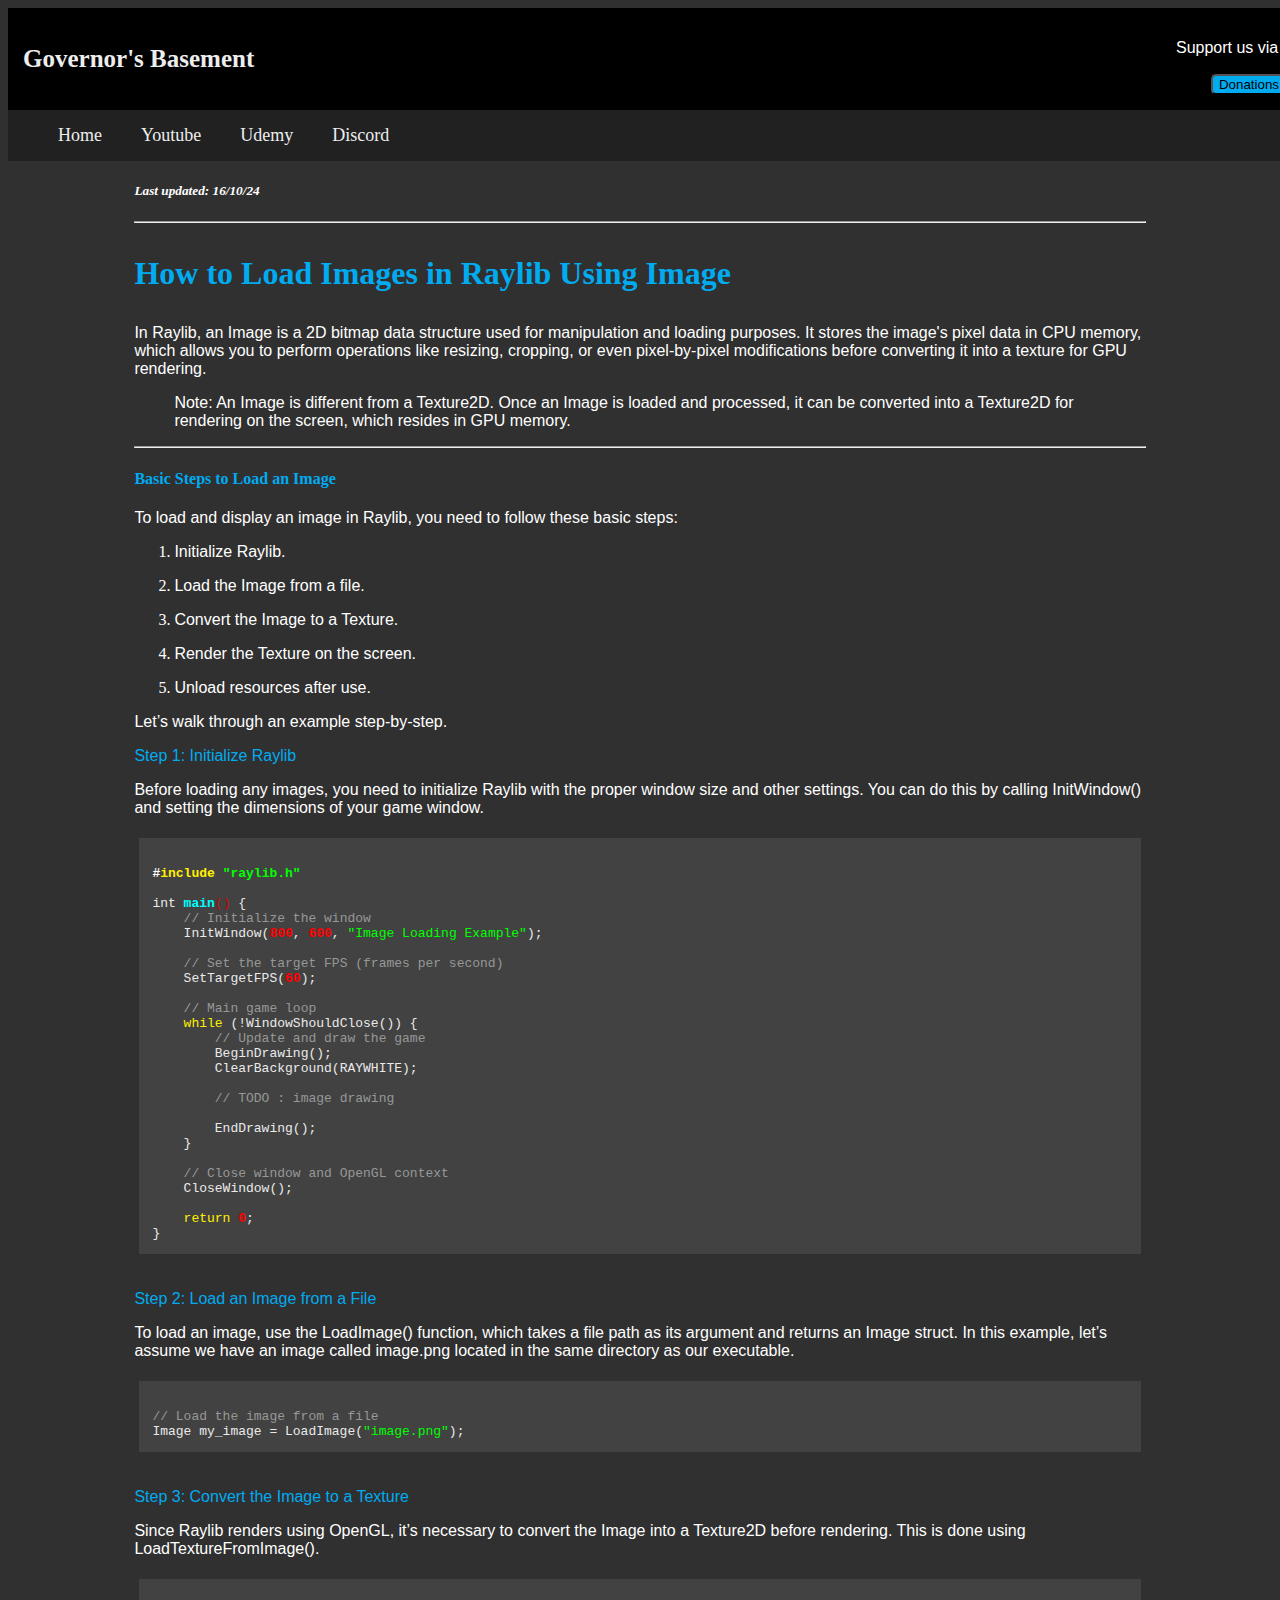
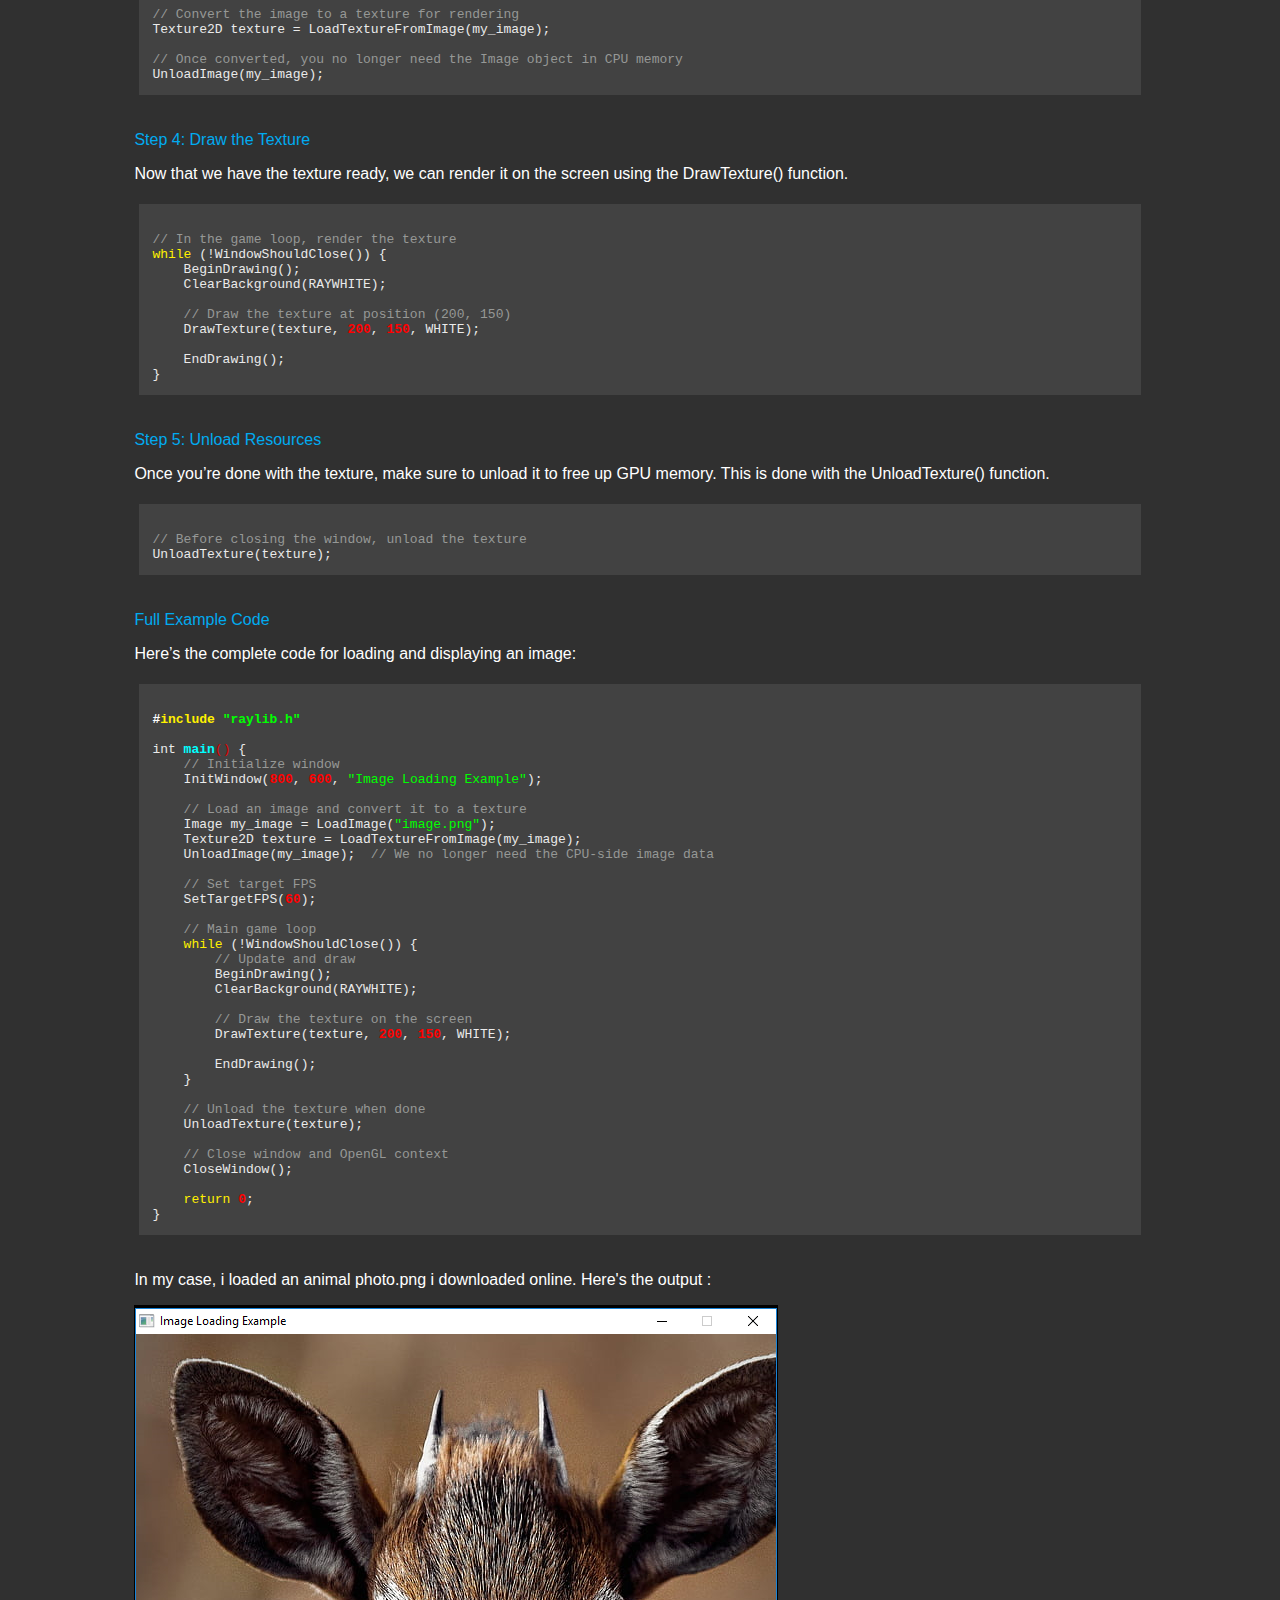
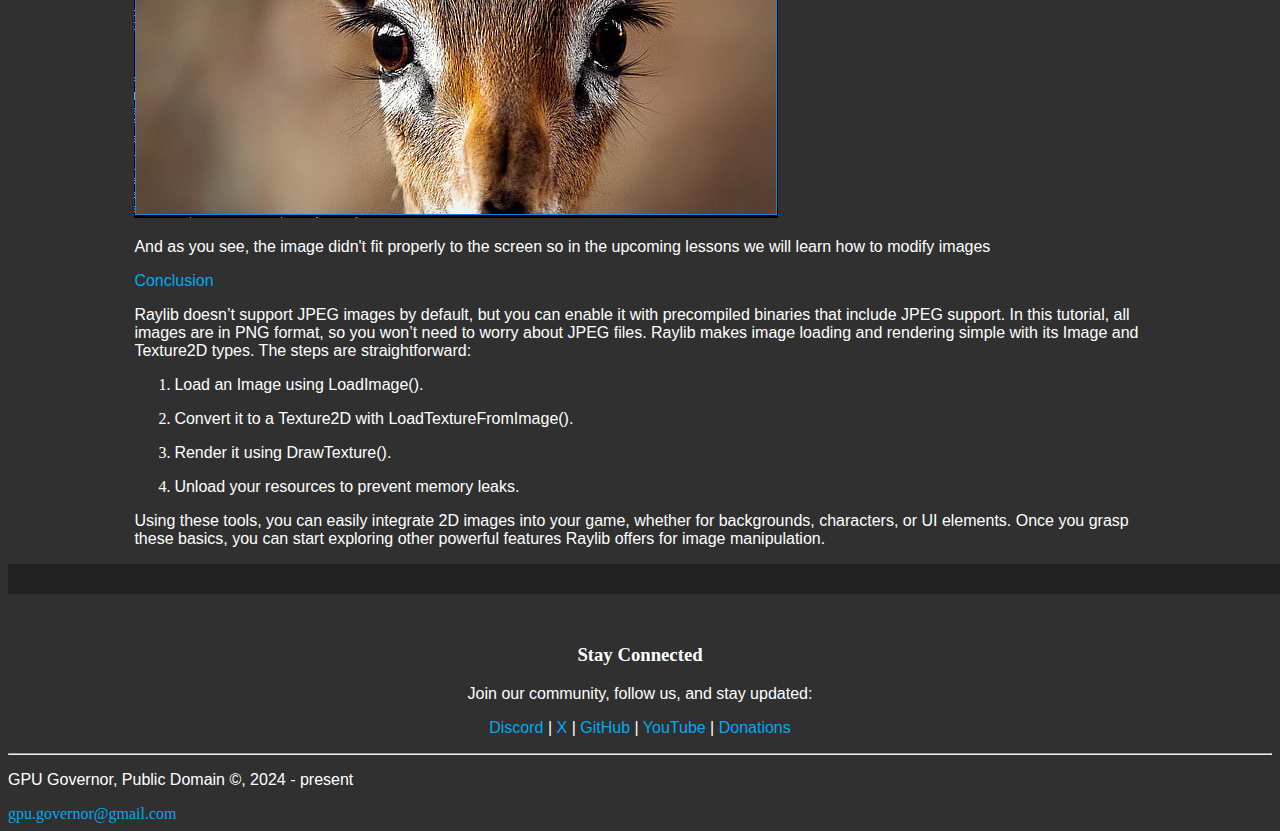
<file: site/raylib_for_beginners/05images_loading.html>
<!DOCTYPE html>
<html lang="en">
<head>
    <title>Governor's Basement</title>
    <meta name="viewport" content="width=device-width, initial-scale=1.0" />
    <link rel="stylesheet" type="text/css" href="style.css"/>
    
    <link rel="stylesheet" href="syntax_highlight/xt256.css"> <!-- Highlight.js theme -->
</head>
<body>
    <header class="header">
        <a href="#" class="logo">Governor's Basement</a>
        <nav class="navbar">
        <p>Support us via</p>
            <a href="#Contacts"><button>Donations</button></a>
        </nav>
    </header>
    
    <div class="panel">
        <nav class="navbar">
            <a href="https://gpu-governor.github.io/Basement/">Home</a>
            <a href="https://www.youtube.com/@GPU_Governor">Youtube</a>
            <a>Udemy</a>
            <a href="https://discord.gg/QM97pDZHtY">Discord</a>
            
        </nav>
    </div>

    <main class="home">
        <div class="home-content">
          <h5><i>Last updated: 16/10/24</i></h5>
          <hr>
          <h3>How to Load Images in Raylib Using Image</h3>

<p>In Raylib, an Image is a 2D bitmap data structure used for manipulation and loading purposes. It stores the image's pixel data in CPU memory, which allows you to perform operations like resizing, cropping, or even pixel-by-pixel modifications before converting it into a texture for GPU rendering.</p>

<blockquote>
  <p>Note: An Image is different from a Texture2D. Once an Image is loaded and processed, it can be converted into a Texture2D for rendering on the screen, which resides in GPU memory.</p>
</blockquote>

<hr />

<h4 style="color: #00abf0;">Basic Steps to Load an Image</h4>

<p>To load and display an image in Raylib, you need to follow these basic steps:</p>

<ol>
<li><p>Initialize Raylib.</p></li>
<li><p>Load the Image from a file.</p></li>
<li><p>Convert the Image to a Texture.</p></li>
<li><p>Render the Texture on the screen.</p></li>
<li><p>Unload resources after use.</p></li>
</ol>

<p>Let’s walk through an example step-by-step.</p>

<p style="color: #00abf0;">Step 1: Initialize Raylib</p>

<p>Before loading any images, you need to initialize Raylib with the proper window size and other settings. You can do this by calling InitWindow() and setting the dimensions of your game window.</p>

<pre>
<code class="language-c">
#include "raylib.h"

int main() {
    // Initialize the window
    InitWindow(800, 600, "Image Loading Example");

    // Set the target FPS (frames per second)
    SetTargetFPS(60);

    // Main game loop
    while (!WindowShouldClose()) {
        // Update and draw the game
        BeginDrawing();
        ClearBackground(RAYWHITE);

        // TODO : image drawing

        EndDrawing();
    }

    // Close window and OpenGL context
    CloseWindow();

    return 0;
}
</code>
</pre>

<p style="color: #00abf0;">Step 2: Load an Image from a File</p>

<p>To load an image, use the LoadImage() function, which takes a file path as its argument and returns an Image struct. In this example, let’s assume we have an image called image.png located in the same directory as our executable.</p>

<pre>
<code class="language-c">
// Load the image from a file
Image my_image = LoadImage("image.png");
</code>
</pre>

<p style="color: #00abf0;">Step 3: Convert the Image to a Texture</p>

<p>Since Raylib renders using OpenGL, it’s necessary to convert the Image into a Texture2D before rendering. This is done using LoadTextureFromImage().</p>

<pre>
<code class="language-c">
// Convert the image to a texture for rendering
Texture2D texture = LoadTextureFromImage(my_image);

// Once converted, you no longer need the Image object in CPU memory
UnloadImage(my_image);
</code>
</pre>

<p style="color: #00abf0;">Step 4: Draw the Texture</p>

<p>Now that we have the texture ready, we can render it on the screen using the DrawTexture() function.</p>

<pre>
<code class="language-c">
// In the game loop, render the texture
while (!WindowShouldClose()) {
    BeginDrawing();
    ClearBackground(RAYWHITE);

    // Draw the texture at position (200, 150)
    DrawTexture(texture, 200, 150, WHITE);

    EndDrawing();
}
</code>
</pre>

<p style="color: #00abf0;">Step 5: Unload Resources</p>

<p>Once you’re done with the texture, make sure to unload it to free up GPU memory. This is done with the UnloadTexture() function.</p>

<pre>
<code class="language-c">
// Before closing the window, unload the texture
UnloadTexture(texture);
</code>
</pre>

<p style="color: #00abf0;">Full Example Code</p>

<p>Here’s the complete code for loading and displaying an image:</p>

<pre>
<code class="language-c">
#include "raylib.h"

int main() {
    // Initialize window
    InitWindow(800, 600, "Image Loading Example");

    // Load an image and convert it to a texture
    Image my_image = LoadImage("image.png");
    Texture2D texture = LoadTextureFromImage(my_image);
    UnloadImage(my_image);  // We no longer need the CPU-side image data

    // Set target FPS
    SetTargetFPS(60);

    // Main game loop
    while (!WindowShouldClose()) {
        // Update and draw
        BeginDrawing();
        ClearBackground(RAYWHITE);

        // Draw the texture on the screen
        DrawTexture(texture, 200, 150, WHITE);

        EndDrawing();
    }

    // Unload the texture when done
    UnloadTexture(texture);

    // Close window and OpenGL context
    CloseWindow();

    return 0;
}
</code>
</pre>
<p>In my case, i loaded an animal photo.png i downloaded online. Here's the output :</p>
<img src="files/Img/05_01_animal.png">
<p>And as you see, the image didn't fit properly to the screen so in the upcoming lessons we will learn how to modify images</p>
<p style="color: #00abf0;">Conclusion</p>

<p>Raylib doesn’t support JPEG images by default, but you can enable it with precompiled binaries that include JPEG support. In this tutorial, all images are in PNG format, so you won’t need to worry about JPEG files.
    Raylib makes image loading and rendering simple with its Image and Texture2D types. The steps are straightforward:</p>

<ol>
<li><p>Load an Image using LoadImage().</p></li>
<li><p>Convert it to a Texture2D with LoadTextureFromImage().</p></li>
<li><p>Render it using DrawTexture().</p></li>
<li><p>Unload your resources to prevent memory leaks.</p></li>
</ol>

<p>Using these tools, you can easily integrate 2D images into your game, whether for backgrounds, characters, or UI elements. Once you grasp these basics, you can start exploring other powerful features Raylib offers for image manipulation.</p>


        </div>
    </main>
    
        <footer class="footer">
                <!--empty-->
            </span>
    </footer>
    <div>
      <div style="text-align: center; margin-top: 50px;">
    <h3>Stay Connected</h3>
    <p>Join our community, follow us, and stay updated:</p>
    
        <p>
        <a href="https://discord.gg/QM97pDZHtY" target="_blank">Discord</a> |
        <a href="https://x.com/gpu_governor" target="_blank">X</a> |
        <a href="https://github.com/gpu-governor" target="_blank">GitHub</a> |
        <a href="https://www.youtube.com/@GPU_Governor" target="_blank">YouTube</a> | <a>Donations</a>
    </p>
</div>
      <hr>
    <p>GPU Governor, Public Domain &copy;, 2024 - present</p>
    <a>gpu.governor@gmail.com</a>
    </div>
        <script src="syntax_highlight/highlight.min.js"></script>
    <script>hljs.highlightAll();</script>
</body>
</html>
</file>
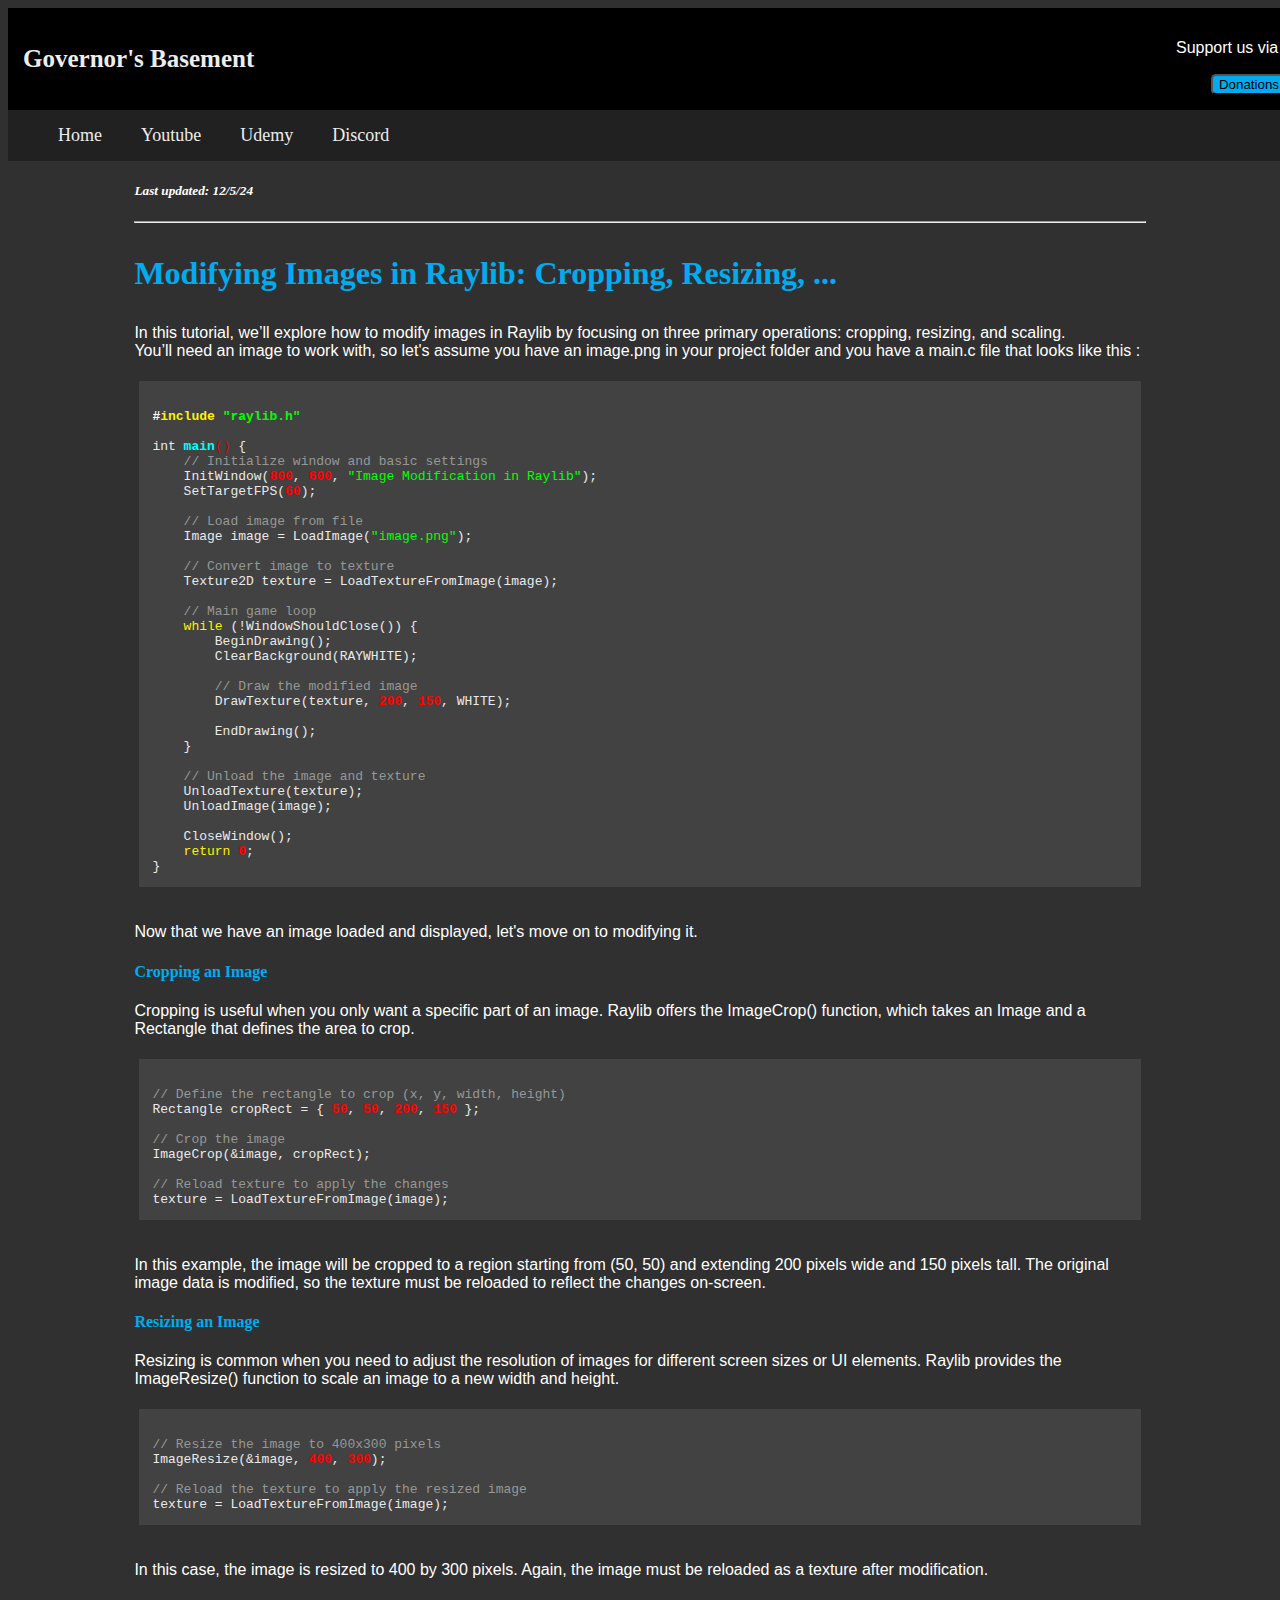
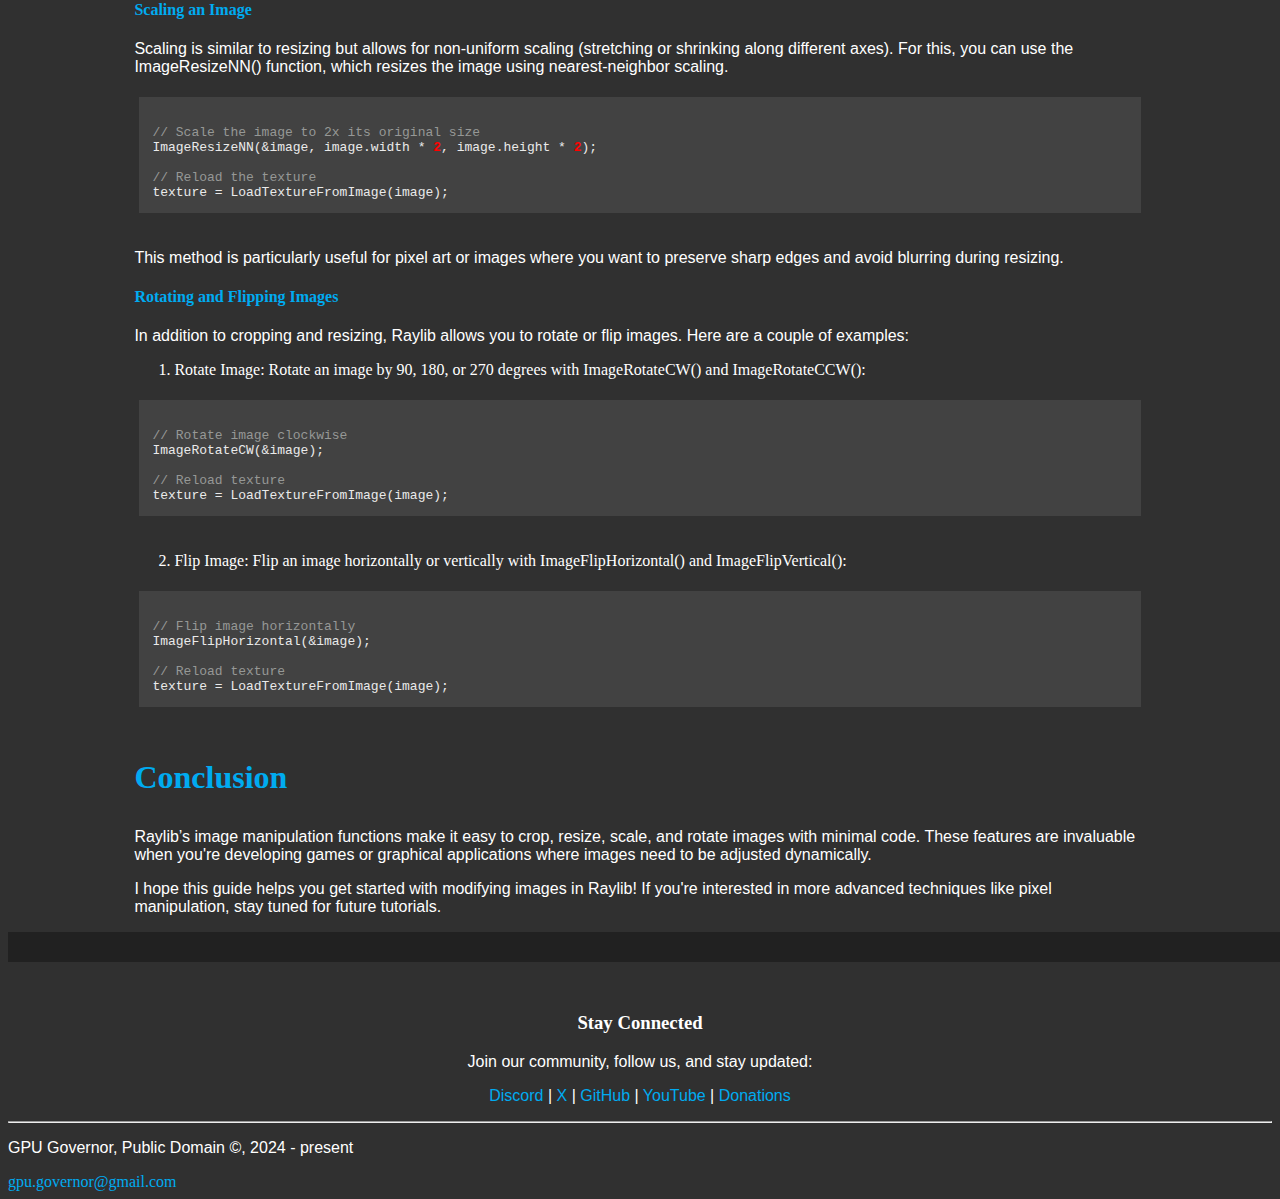
<file: site/raylib_for_beginners/06Modifying_images.html>
<!DOCTYPE html>
<html lang="en">
<head>
    <title>Governor's Basement</title>
    <meta name="viewport" content="width=device-width, initial-scale=1.0" />
    <link rel="stylesheet" type="text/css" href="style.css"/>
    
    <link rel="stylesheet" href="syntax_highlight/xt256.css"> <!-- Highlight.js theme -->
</head>
<body>
    <header class="header">
        <a href="#" class="logo">Governor's Basement</a>
        <nav class="navbar">
        <p>Support us via</p>
            <a href="#Contacts"><button>Donations</button></a>
        </nav>
    </header>
    
    <div class="panel">
        <nav class="navbar">
            <a href="https://gpu-governor.github.io/Basement/">Home</a>
            <a href="https://www.youtube.com/@GPU_Governor">Youtube</a>
            <a>Udemy</a>
            <a href="https://discord.gg/QM97pDZHtY">Discord</a>
            
        </nav>
    </div>

    <main class="home">
        <div class="home-content">
          <h5><i>Last updated: 12/5/24</i></h5>
          <hr>
          <h3>Modifying Images in Raylib: Cropping, Resizing, ...</h3>

<p>In this tutorial, we’ll explore how to modify images in Raylib by focusing on three primary operations: cropping, resizing, and scaling.
<br>
 You’ll need an image to work with, so let's assume you have an image.png in your project folder and you have a main.c file that looks like this :</p>

<pre>
<code class="language-c">
#include "raylib.h"

int main() {
    // Initialize window and basic settings
    InitWindow(800, 600, "Image Modification in Raylib");
    SetTargetFPS(60);

    // Load image from file
    Image image = LoadImage("image.png");

    // Convert image to texture
    Texture2D texture = LoadTextureFromImage(image);

    // Main game loop
    while (!WindowShouldClose()) {
        BeginDrawing();
        ClearBackground(RAYWHITE);

        // Draw the modified image
        DrawTexture(texture, 200, 150, WHITE);

        EndDrawing();
    }

    // Unload the image and texture
    UnloadTexture(texture);
    UnloadImage(image);

    CloseWindow();
    return 0;
}
</code>
</pre>

<p>Now that we have an image loaded and displayed, let's move on to modifying it.</p>

<h4 style="color: #00abf0;">Cropping an Image</h4>

<p>Cropping is useful when you only want a specific part of an image. Raylib offers the ImageCrop() function, which takes an Image and a Rectangle that defines the area to crop.</p>

<pre>
<code class="language-c">
// Define the rectangle to crop (x, y, width, height)
Rectangle cropRect = { 50, 50, 200, 150 };

// Crop the image
ImageCrop(&image, cropRect);

// Reload texture to apply the changes
texture = LoadTextureFromImage(image);
</code>
</pre>

<p>In this example, the image will be cropped to a region starting from (50, 50) and extending 200 pixels wide and 150 pixels tall. The original image data is modified, so the texture must be reloaded to reflect the changes on-screen.</p>

<h4 style="color: #00abf0;">Resizing an Image</h4>

<p>Resizing is common when you need to adjust the resolution of images for different screen sizes or UI elements. Raylib provides the ImageResize() function to scale an image to a new width and height.</p>

<pre>
<code class="language-c">
// Resize the image to 400x300 pixels
ImageResize(&image, 400, 300);

// Reload the texture to apply the resized image
texture = LoadTextureFromImage(image);
</code>
</pre>

<p>In this case, the image is resized to 400 by 300 pixels. Again, the image must be reloaded as a texture after modification.</p>

<h4 style="color: #00abf0;">Scaling an Image</h4>

<p>Scaling is similar to resizing but allows for non-uniform scaling (stretching or shrinking along different axes). For this, you can use the ImageResizeNN() function, which resizes the image using nearest-neighbor scaling.</p>

<pre>
<code class="language-c">
// Scale the image to 2x its original size
ImageResizeNN(&image, image.width * 2, image.height * 2);

// Reload the texture
texture = LoadTextureFromImage(image);
</code>
</pre>

<p>This method is particularly useful for pixel art or images where you want to preserve sharp edges and avoid blurring during resizing.</p>

<h4 style="color: #00abf0;">Rotating and Flipping Images</h4>

<p>In addition to cropping and resizing, Raylib allows you to rotate or flip images. Here are a couple of examples:</p>

<ol>
<li>Rotate Image: Rotate an image by 90, 180, or 270 degrees with ImageRotateCW() and ImageRotateCCW():</li>
</ol>

<pre>
<code class="language-c">
// Rotate image clockwise
ImageRotateCW(&image);

// Reload texture
texture = LoadTextureFromImage(image);
</code>
</pre>

<ol start="2">
<li>Flip Image: Flip an image horizontally or vertically with ImageFlipHorizontal() and ImageFlipVertical():</li>
</ol>

<pre>
<code class="language-c">
// Flip image horizontally
ImageFlipHorizontal(&image);

// Reload texture
texture = LoadTextureFromImage(image);
</code>
</pre>

<h3>Conclusion</h3>

<p>Raylib’s image manipulation functions make it easy to crop, resize, scale, and rotate images with minimal code. These features are invaluable when you're developing games or graphical applications where images need to be adjusted dynamically.</p>

<p>I hope this guide helps you get started with modifying images in Raylib! If you're interested in more advanced techniques like pixel manipulation, stay tuned for future tutorials.</p>

        </div>
    </main>
    
        <footer class="footer">
                <!--empty-->
            </span>
    </footer>
    <div>
      <div style="text-align: center; margin-top: 50px;">
    <h3>Stay Connected</h3>
    <p>Join our community, follow us, and stay updated:</p>
    
        <p>
        <a href="https://discord.gg/QM97pDZHtY" target="_blank">Discord</a> |
        <a href="https://x.com/gpu_governor" target="_blank">X</a> |
        <a href="https://github.com/gpu-governor" target="_blank">GitHub</a> |
        <a href="https://www.youtube.com/@GPU_Governor" target="_blank">YouTube</a> | <a>Donations</a>
    </p>
</div>
      <hr>
    <p>GPU Governor, Public Domain &copy;, 2024 - present</p>
    <a>gpu.governor@gmail.com</a>
    </div>
        <script src="syntax_highlight/highlight.min.js"></script>
    <script>hljs.highlightAll();</script>
</body>
</html>
</file>
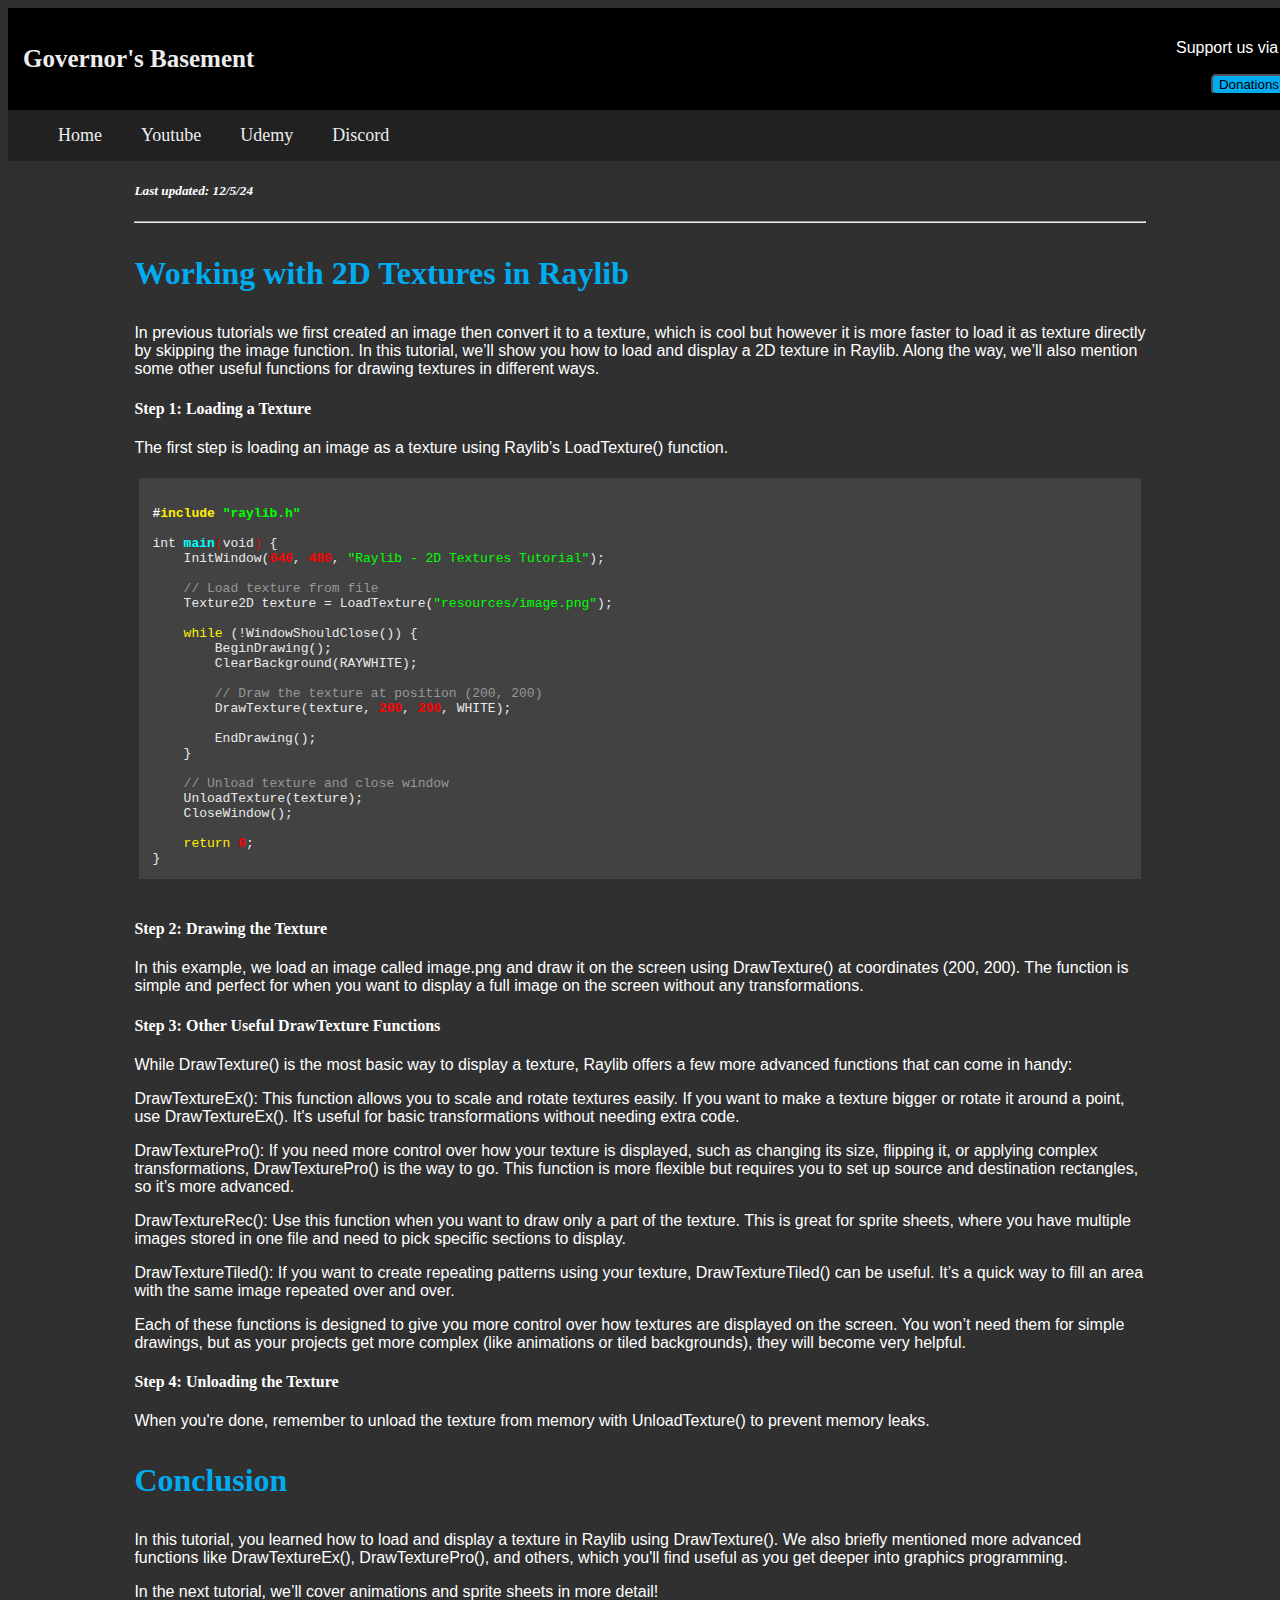
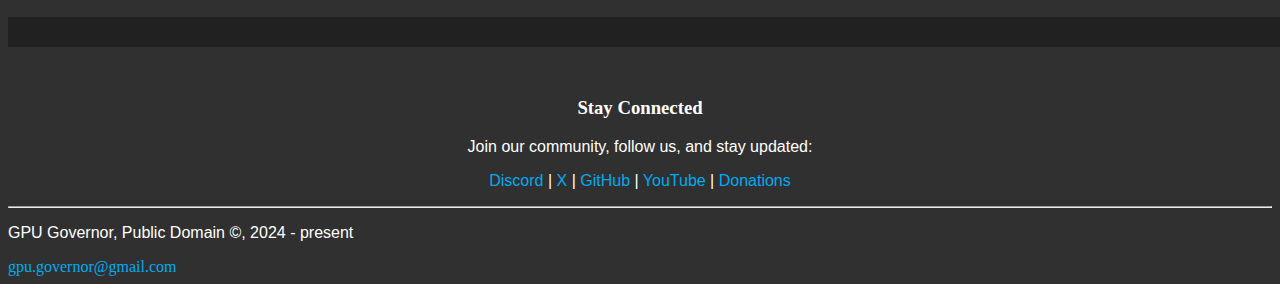
<file: site/raylib_for_beginners/new.html>
<!DOCTYPE html>
<html lang="en">
<head>
    <title>Governor's Basement</title>
    <meta name="viewport" content="width=device-width, initial-scale=1.0" />
    <link rel="stylesheet" type="text/css" href="style.css"/>
    
    <link rel="stylesheet" href="syntax_highlight/xt256.css"> <!-- Highlight.js theme -->
</head>
<body>
    <header class="header">
        <a href="#" class="logo">Governor's Basement</a>
        <nav class="navbar">
        <p>Support us via</p>
            <a href="#Contacts"><button>Donations</button></a>
        </nav>
    </header>
    
    <div class="panel">
        <nav class="navbar">
            <a href="https://gpu-governor.github.io/Basement/">Home</a>
            <a href="https://www.youtube.com/@GPU_Governor">Youtube</a>
            <a>Udemy</a>
            <a href="https://discord.gg/QM97pDZHtY">Discord</a>
            
        </nav>
    </div>

    <main class="home">
        <div class="home-content">
          <h5><i>Last updated: 12/5/24</i></h5>
          <hr>
          <h3>Working with 2D Textures in Raylib</h3>

<p>In previous tutorials we first created an image then convert it to a texture, which is cool but however it is more faster to load it as texture directly by skipping the image function. In this tutorial, we’ll show you how to load and display a 2D texture in Raylib. Along the way, we’ll also mention some other useful functions for drawing textures in different ways.</p>

<h4>Step 1: Loading a Texture</h4>

<p>The first step is loading an image as a texture using Raylib’s LoadTexture() function.</p>

<pre>
<code class="language-c">
#include "raylib.h"

int main(void) {
    InitWindow(640, 480, "Raylib - 2D Textures Tutorial");

    // Load texture from file
    Texture2D texture = LoadTexture("resources/image.png");

    while (!WindowShouldClose()) {
        BeginDrawing();
        ClearBackground(RAYWHITE);

        // Draw the texture at position (200, 200)
        DrawTexture(texture, 200, 200, WHITE);

        EndDrawing();
    }

    // Unload texture and close window
    UnloadTexture(texture);
    CloseWindow();

    return 0;
}
</code>
</pre>

<h4>Step 2: Drawing the Texture</h4>

<p>In this example, we load an image called image.png and draw it on the screen using DrawTexture() at coordinates (200, 200). The function is simple and perfect for when you want to display a full image on the screen without any transformations.</p>

<h4>Step 3: Other Useful DrawTexture Functions</h4>

<p>While DrawTexture() is the most basic way to display a texture, Raylib offers a few more advanced functions that can come in handy:</p>

<p>DrawTextureEx(): This function allows you to scale and rotate textures easily. If you want to make a texture bigger or rotate it around a point, use DrawTextureEx(). It's useful for basic transformations without needing extra code.</p>

<p>DrawTexturePro(): If you need more control over how your texture is displayed, such as changing its size, flipping it, or applying complex transformations, DrawTexturePro() is the way to go. This function is more flexible but requires you to set up source and destination rectangles, so it’s more advanced.</p>

<p>DrawTextureRec(): Use this function when you want to draw only a part of the texture. This is great for sprite sheets, where you have multiple images stored in one file and need to pick specific sections to display.</p>

<p>DrawTextureTiled(): If you want to create repeating patterns using your texture, DrawTextureTiled() can be useful. It’s a quick way to fill an area with the same image repeated over and over.</p>

<p>Each of these functions is designed to give you more control over how textures are displayed on the screen. You won’t need them for simple drawings, but as your projects get more complex (like animations or tiled backgrounds), they will become very helpful.</p>

<h4>Step 4: Unloading the Texture</h4>

<p>When you're done, remember to unload the texture from memory with UnloadTexture() to prevent memory leaks.</p>

<h3>Conclusion</h3>

<p>In this tutorial, you learned how to load and display a texture in Raylib using DrawTexture(). We also briefly mentioned more advanced functions like DrawTextureEx(), DrawTexturePro(), and others, which you'll find useful as you get deeper into graphics programming.</p>

<p>In the next tutorial, we’ll cover animations and sprite sheets in more detail!</p>

        </div>
    </main>
    
        <footer class="footer">
                <!--empty-->
            </span>
    </footer>
    <div>
      <div style="text-align: center; margin-top: 50px;">
    <h3>Stay Connected</h3>
    <p>Join our community, follow us, and stay updated:</p>
    
        <p>
        <a href="https://discord.gg/QM97pDZHtY" target="_blank">Discord</a> |
        <a href="https://x.com/gpu_governor" target="_blank">X</a> |
        <a href="https://github.com/gpu-governor" target="_blank">GitHub</a> |
        <a href="https://www.youtube.com/@GPU_Governor" target="_blank">YouTube</a> | <a>Donations</a>
    </p>
</div>
      <hr>
    <p>GPU Governor, Public Domain &copy;, 2024 - present</p>
    <a>gpu.governor@gmail.com</a>
    </div>
        <script src="syntax_highlight/highlight.min.js"></script>
    <script>hljs.highlightAll();</script>
</body>
</html>
</file>
<file: site/raylib_for_beginners/style.css>
.{
  margin: 0;
  padding: 0;
  box-sizing: border-box;
  font-family: "consolas",Sans-Serif;
}

body{
  background:#303030;
  color: white;
}

.header{
  top: 0;
  left: 0;
  width: 100%;
  padding: 15px;
  margin: 0px;
  background: #000000;
  display: flex;
  justify-content: space-between;
  align-items: center;
  overflow: hidden;
}

.logo {
  font-size: 25px;
  color: #ededed;
  text-decoration: none;
  font-weight: 600;
}

.navbar a {
  font-size: 18px;
  color: #ededed;
  text-decoration: none;
  font-weight: 500;
  margin-left: 35px;
  transition: .3s;
}

.navbar a:hover {
  color: #00abf0;
}

.home {
  display: flex;
  align-items: center;
  padding: 0 10%;
}

.home-content h1{
  font-size: 56px;
  font-weight: 700;
}

.home-content h3{
  font-size: 32px;
  font-weight: 700;
  color: #00abf0;
}

a {
  color:#00abf0;
  text-decoration: none;
}

.home-content h2{
  color:;
}

.panel{
  top: 0;
  left: 0;
  width: 100%;
  padding: 15px;
  margin: 0px;
  background: #212121;
  display: flex;
  justify-content: space-between;
  align-items: center;
  overflow: hidden;
}

.footer{
  top: 0;
  left: 0;
  width: 100%;
  padding: 15px;
  margin: 0px;
  background: #212121;
  display: flex;
  align-items: center;
  overflow: hidden;
  justify-content: space-between;
}

.code{
  background-color: #424242;
}

button{
  background-color: #00abf0;
  border-radius: 5px;
}

/* table styling */

table {
            width: 100%;
            border-collapse: collapse;
            margin: 20px 0;
            font-family: Arial, sans-serif;
            border: 1px solid #ddd; /* Add border to the table */
        }

        td {
            padding: 12px;
            text-align: left;
            border: 1px solid #ddd; /* Add border to each cell */
        }

        .table-header {
            font-weight: bold;
            font-size: 18px;
            text-align: center;
        }
   
   
   /* img */
   .card{
     width: 300px;
     height: 400px;
     background: beige;
     margin: 5px auto;
   }
   .card img{
     width: 100%;
     height: 100%;
   }
   
   img1{
     object-fit: contain; /* cover or contain */
   }
   
   
   /* bound */
   .bound{
     background: pink;
     color:black;
   }
   
   
     
   
   
   
 pre {
    max-height: auto; /* Adjust the height as needed */
    overflow: auto;    /* Enables scrolling */
    white-space: pre-wrap; /* Optional: wraps the text if necessary */
    word-wrap: break-word; /* Optional: breaks long words */
    padding: 5px; /* Optional: add some padding for better look */
   /* border: 1px solid #ddd; */ /* Optional: border for styling */
}

p{
  font-family: "consolas",Sans-Serif;
 }
</file>
<file: site/raylib_for_beginners/syntax_highlight/xt256.css>
pre code.hljs {
  display: block;
  overflow-x: auto;
  padding: 1em
}
code.hljs {
  padding: 3px 5px
}
/*
  xt256.css

  Contact: initbar [at] protonmail [dot] ch
         : github.com/initbar
*/
.hljs {
  color: #eaeaea;
  background: #424242;
}
.hljs-subst {
  color: #eaeaea
}
.hljs-emphasis {
  font-style: italic
}
.hljs-strong {
  font-weight: bold
}
.hljs-type {
  color: #eaeaea
}
.hljs-params {
  color: #da0000
}
.hljs-literal,
.hljs-number,
.hljs-name {
  color: #ff0000;
  font-weight: bolder
}
.hljs-comment {
  color: #969896
}
.hljs-selector-id,
.hljs-quote {
  color: #00ffff
}
.hljs-template-variable,
.hljs-variable,
.hljs-title {
  color: #00ffff;
  font-weight: bold
}
.hljs-selector-class,
.hljs-keyword,
.hljs-symbol {
  color: #fff000
}
.hljs-string,
.hljs-bullet {
  color: #00ff00
}
.hljs-tag,
.hljs-section {
  color: #000fff
}
.hljs-selector-tag {
  color: #000fff;
  font-weight: bold
}
.hljs-attribute,
.hljs-built_in,
.hljs-regexp,
.hljs-link {
  color: #ff00ff
}
.hljs-meta {
  color: #fff;
  font-weight: bolder
}
</file>
